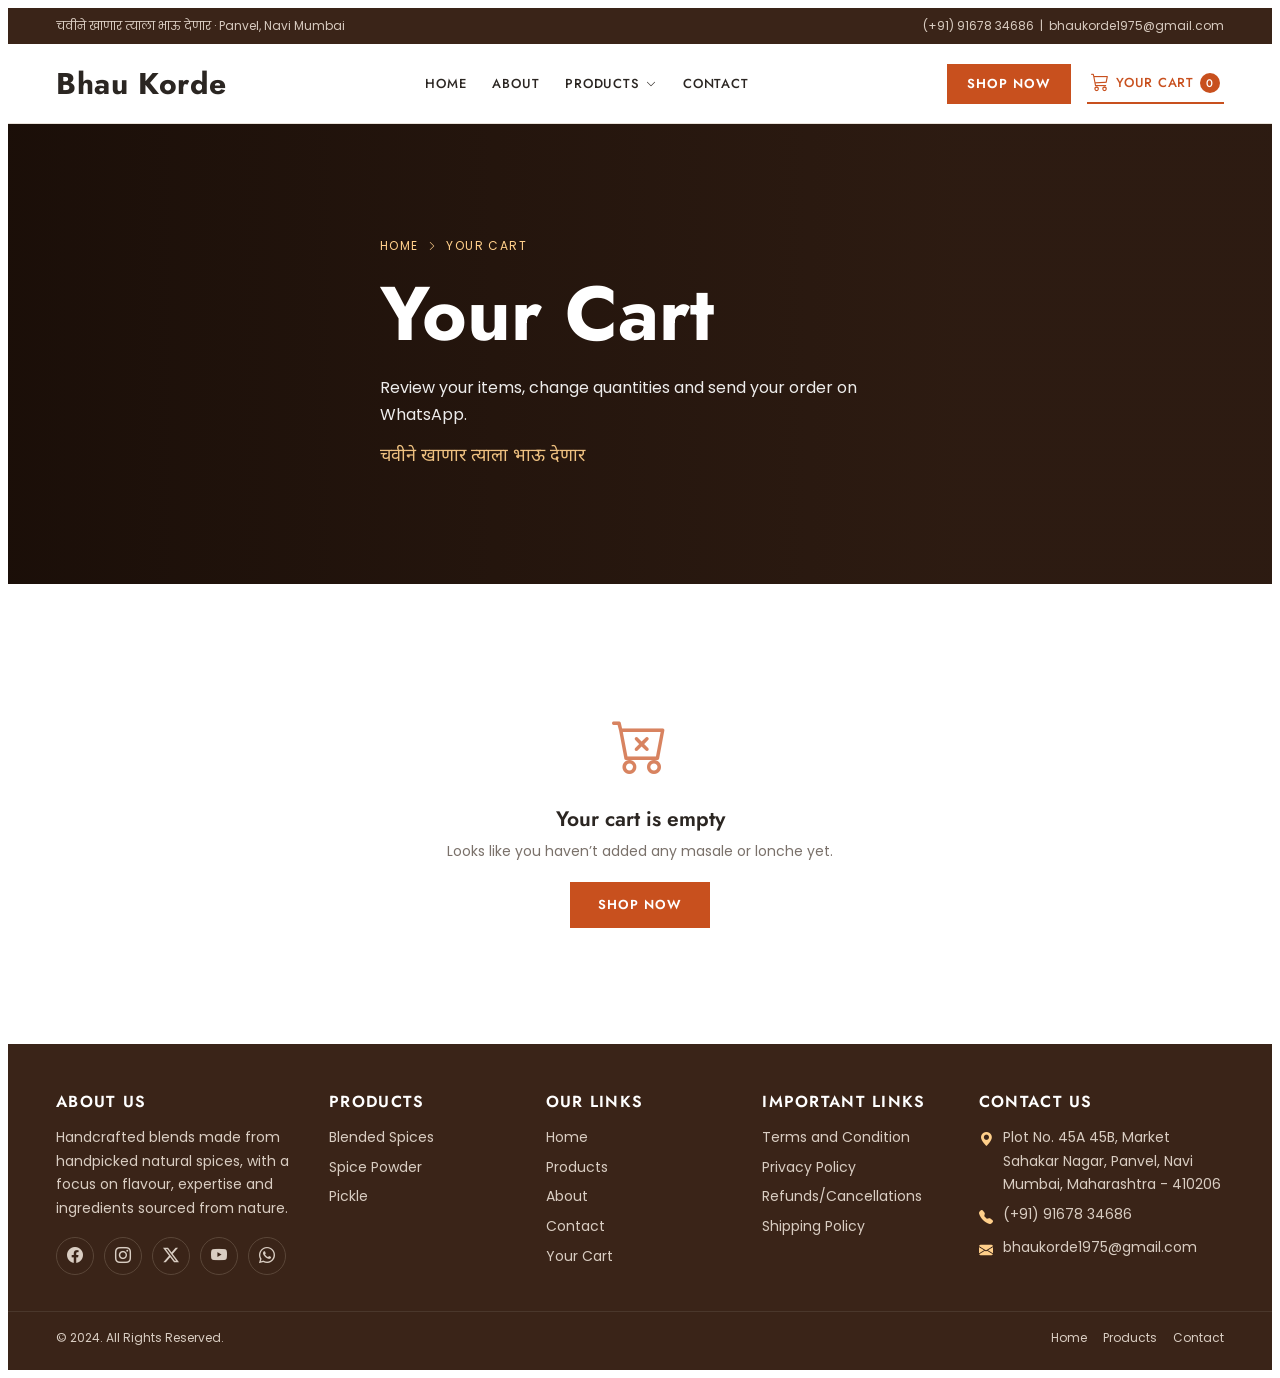
<file: cart.html>
<!DOCTYPE html>
<html lang="en">
<head>
<meta charset="utf-8">
<meta name="viewport" content="width=device-width, initial-scale=1, viewport-fit=cover">
<title>Your Cart – Bhau Korde Masale</title>
<meta name="description" content="Your shopping cart at Bhau Korde Masale — review items and order on WhatsApp.">
<link rel="stylesheet" href="https://fonts.googleapis.com/css2?family=Jost:wght@400;500;600;700&family=Poppins:wght@300;400;500;600&family=Noto+Sans+Devanagari:wght@400;600&display=swap">
<link rel="stylesheet" href="https://cdn.jsdelivr.net/npm/bootstrap-icons@1.11.3/font/bootstrap-icons.min.css">
<style>
/* Layout: classic storefront — top bar, mega header, rotating hero, tabbed product grid, banners, categories, team, blog, trust row, footer */
:root{
  --bg:#ffffff; --fg:#2b2622; --muted:#7a716a; --line:#e9e2da; --soft:#faf5ee;
  --accent:#c8501e; --accent-ink:#ffffff; --deep:#3a2418; --sale:#d93f2b; --star:#e0a526;
  --font-body:'Poppins',system-ui,-apple-system,'Segoe UI',sans-serif;
  --font-head:'Jost','Poppins',system-ui,sans-serif;
}
@media (prefers-color-scheme: dark){:root:not([data-theme="light"]){
  --bg:#17120f; --fg:#f1e9e1; --muted:#a79b91; --line:#3a2f28; --soft:#211a15;
  --accent:#e0703a; --accent-ink:#1a0f08; --deep:#0f0b09; --sale:#ef6a55; --star:#e8b84a; color-scheme:dark}}
:root[data-theme="dark"]{
  --bg:#17120f; --fg:#f1e9e1; --muted:#a79b91; --line:#3a2f28; --soft:#211a15;
  --accent:#e0703a; --accent-ink:#1a0f08; --deep:#0f0b09; --sale:#ef6a55; --star:#e8b84a; color-scheme:dark}
*{box-sizing:border-box}
body{background:var(--bg);color:var(--fg);font-family:var(--font-body);font-size:14px;line-height:1.7}
a{color:inherit;text-decoration:none}
a:hover{color:var(--accent)}
h1,h2,h3,h4,h5{font-family:var(--font-head);font-weight:600;margin:0;line-height:1.25;text-wrap:balance}
p{margin:0}
.wrap{max-width:1200px;margin-inline:auto;padding-inline:max(16px,env(safe-area-inset-left,0px)) max(16px,env(safe-area-inset-right,0px))}
.wrap{padding-left:max(16px,env(safe-area-inset-left,0px));padding-right:max(16px,env(safe-area-inset-right,0px))}
.btn{display:inline-block;background:var(--accent);color:var(--accent-ink);font-family:var(--font-head);font-weight:600;font-size:13px;letter-spacing:.08em;text-transform:uppercase;padding:12px 28px;border:0;cursor:pointer}
.btn:hover{background:var(--deep);color:#fff}
.btn.ghost{background:transparent;color:var(--fg);border:1px solid var(--fg)}
.btn.ghost:hover{background:var(--fg);color:var(--bg)}
:focus-visible{outline:2px solid var(--accent);outline-offset:2px}

/* top bar + header */
.topbar{background:var(--deep);color:#e9ddd2;font-size:12px}
.topbar .wrap{display:flex;justify-content:space-between;gap:12px;flex-wrap:wrap;padding-block:8px}
.topbar span{opacity:.9}
header.site{border-bottom:1px solid var(--line);background:var(--bg);position:sticky;top:env(safe-area-inset-top,0px);z-index:20}
.hrow{display:flex;align-items:center;justify-content:space-between;gap:16px;padding-block:14px}
.logo{font-family:var(--font-head);font-weight:700;font-size:30px;letter-spacing:.02em;display:flex;align-items:center;gap:8px}
.logo i{display:inline-block;width:26px;height:26px;border-radius:50% 50% 50% 0;background:var(--accent);transform:rotate(-45deg)}
nav.main{display:flex;gap:26px;align-items:center}
nav.main>div{position:relative}
nav.main a.top{font-family:var(--font-head);font-weight:500;text-transform:uppercase;letter-spacing:.06em;font-size:13px;padding:8px 0;display:block}
.drop{position:absolute;top:100%;left:0;background:var(--bg);border:1px solid var(--line);box-shadow:0 12px 30px rgb(0 0 0/.12);min-width:200px;padding:10px 0;display:none}
nav.main>div:hover .drop,nav.main>div:focus-within .drop{display:block}
.drop a{display:block;padding:6px 20px;font-size:13px}
.drop.mega{display:none;grid-template-columns:repeat(4,150px);gap:14px;padding:18px;min-width:0}
nav.main>div:hover .drop.mega,nav.main>div:focus-within .drop.mega{display:grid}
.mega .m{text-align:center}.mega .m .ph{height:100px;margin-bottom:6px}
.mega .m b{display:block;font-weight:500;font-size:12px;line-height:1.4}
.tools{display:flex;gap:16px;align-items:center;font-size:13px}
.tools button{background:none;border:0;color:inherit;cursor:pointer;font:inherit;padding:4px}
.cartbtn{display:flex;gap:6px;align-items:center}
.cartbtn em{font-style:normal;background:var(--accent);color:var(--accent-ink);border-radius:50%;width:20px;height:20px;display:grid;place-items:center;font-size:11px}
.burger{display:none}
@media(max-width:980px){
  nav.main{display:none;position:absolute;left:0;right:0;top:100%;background:var(--bg);flex-direction:column;align-items:flex-start;gap:0;padding:8px max(16px,env(safe-area-inset-left,0px));border-bottom:1px solid var(--line)}
  nav.main.open{display:flex}
  nav.main>div{width:100%}.drop{position:static;display:block;border:0;box-shadow:none;padding:0 0 6px 14px;min-width:0}
  .burger{display:block}
  .tools .hide-s{display:none}
}

/* image placeholders */
.ph{position:relative;background:linear-gradient(135deg,hsl(var(--h) 55% 62%),hsl(calc(var(--h) + 25) 60% 36%));display:grid;place-items:center;overflow:hidden;color:rgb(255 255 255/.92);font-family:var(--font-head);font-weight:600}
.ph::before{content:"";position:absolute;width:62%;aspect-ratio:1;border-radius:50%;background:radial-gradient(circle at 35% 30%,rgb(255 255 255/.45),rgb(255 255 255/0) 60%),hsl(calc(var(--h) - 8) 60% 30%);box-shadow:0 14px 30px rgb(0 0 0/.25)}
.ph span{position:relative;font-size:clamp(12px,2.4vw,15px);text-align:center;padding:0 8px;text-shadow:0 1px 4px rgb(0 0 0/.5)}
.ph.flat::before{display:none}

/* hero */
.hero{position:relative;height:clamp(340px,52vw,560px);overflow:hidden;background:var(--deep)}
.slide{position:absolute;inset:0;opacity:0;transition:opacity .8s;display:flex;align-items:center}
.slide.on{opacity:1;z-index:1}
.slide .bg{position:absolute;inset:0}
.slide .bg::after{content:"";position:absolute;inset:0;background:linear-gradient(90deg,rgb(20 10 5/.78),rgb(20 10 5/.1) 70%)}
.slide .txt{position:relative;color:#fff;max-width:520px}
.slide h2{font-size:clamp(34px,6vw,64px);font-weight:700}
.slide .off{font-size:clamp(16px,2.4vw,22px);margin:10px 0 4px}
.slide .cp{margin-bottom:22px;font-size:14px}
.slide .cp b{color:#ffcf8a;letter-spacing:.1em}
.dots{position:absolute;bottom:16px;left:0;right:0;display:flex;justify-content:center;gap:8px;z-index:3}
.dots button{width:10px;height:10px;border-radius:50%;border:1px solid #fff;background:transparent;padding:0;cursor:pointer}
.dots button.on{background:#fff}
.arrow{position:absolute;top:50%;z-index:3;transform:translateY(-50%);background:rgb(0 0 0/.35);color:#fff;border:0;width:40px;height:40px;cursor:pointer;font-size:18px}
.arrow.l{left:max(8px,env(safe-area-inset-left,0px))}.arrow.r{right:max(8px,env(safe-area-inset-right,0px))}

/* section heads */
section{padding-block:56px}
.shead{text-align:center;max-width:620px;margin:0 auto 30px}
.shead h2{font-size:clamp(26px,4vw,36px);text-transform:uppercase;letter-spacing:.04em}
.shead h2::after{content:"";display:block;width:56px;height:2px;background:var(--accent);margin:12px auto 12px}
.shead p{color:var(--muted)}

/* tabs + products */
.tabs{display:flex;justify-content:center;gap:28px;margin-bottom:28px;flex-wrap:wrap}
.tabs button{background:none;border:0;border-bottom:2px solid transparent;font-family:var(--font-head);font-weight:600;font-size:17px;text-transform:uppercase;letter-spacing:.05em;color:var(--muted);cursor:pointer;padding:4px 0}
.tabs button.on{color:var(--fg);border-color:var(--accent)}
.grid{display:grid;grid-template-columns:repeat(4,minmax(0,1fr));gap:24px}
@media(max-width:980px){.grid{grid-template-columns:repeat(3,minmax(0,1fr))}}
@media(max-width:700px){.grid{grid-template-columns:repeat(2,minmax(0,1fr));gap:14px}}
.card{position:relative;text-align:center}
.card .imgbox{position:relative;border:1px solid var(--line);overflow:hidden}
.card .ph{aspect-ratio:1}
.badge{position:absolute;top:10px;left:10px;background:var(--sale);color:#fff;font-size:11px;font-weight:600;padding:2px 10px;z-index:2;text-transform:uppercase}
.acts{position:absolute;left:0;right:0;bottom:-48px;display:flex;justify-content:center;gap:6px;transition:bottom .25s;z-index:2}
.card:hover .acts,.card:focus-within .acts{bottom:10px}
.acts button{width:36px;height:36px;border:0;background:var(--bg);color:var(--fg);cursor:pointer;font-size:15px;box-shadow:0 2px 8px rgb(0 0 0/.18)}
.acts button:hover{background:var(--accent);color:var(--accent-ink)}
@media(hover:none){.acts{bottom:8px}}
.card h5{font-size:16px;margin-top:12px;font-weight:500}
.stars{color:var(--star);font-size:12px;letter-spacing:2px}
.price{font-weight:600;color:var(--accent)}
.price s{color:var(--muted);font-weight:400;margin-left:6px}
.addcart{margin-top:8px;font-size:12px;padding:8px 18px}

/* promo banner */
.promo{background:var(--soft);padding-block:0}
.promo .wrap{display:grid;grid-template-columns:1fr 1fr;align-items:center;gap:32px}
.promo .ph{min-height:340px}
.promo .tx{padding-block:40px}
.promo small{color:var(--accent);font-weight:600;letter-spacing:.14em;text-transform:uppercase}
.promo h3{font-size:clamp(26px,4vw,40px);margin:8px 0 12px}
.promo p{color:var(--muted);margin-bottom:22px;max-width:46ch}
.promo .btns{display:flex;gap:12px;flex-wrap:wrap}
@media(max-width:760px){.promo .wrap{grid-template-columns:1fr}.promo .ph{min-height:240px}}

/* category mosaic */
.mosaic{display:grid;grid-template-columns:repeat(4,minmax(0,1fr));grid-auto-rows:210px;gap:16px}
.tile{position:relative;overflow:hidden}
.tile .ph{position:absolute;inset:0}
.tile .cap{position:absolute;left:0;right:0;bottom:0;padding:14px;background:linear-gradient(transparent,rgb(0 0 0/.65));color:#fff;z-index:2;display:flex;justify-content:space-between;align-items:end;gap:8px}
.tile h4{font-size:18px;font-weight:500}
.tile .cap a{font-size:11px;text-transform:uppercase;letter-spacing:.1em;border-bottom:1px solid #fff;color:#fff}
.tile.big{grid-column:span 2;grid-row:span 2}
.tile.wide{grid-column:span 2}
.tile.big .cap{padding:24px}.tile.big h4{font-size:30px}
.tile .offer{position:absolute;z-index:2;left:24px;top:24px;color:#fff;font-size:13px;letter-spacing:.08em}
.tile .offer b{display:block;font-family:var(--font-head);font-size:20px;letter-spacing:0}
@media(max-width:760px){.mosaic{grid-template-columns:repeat(2,minmax(0,1fr));grid-auto-rows:170px}.tile.big{grid-column:span 2;grid-row:span 1}}
.banner2{margin-top:24px;background:var(--deep);color:#fff;padding:36px 24px;text-align:center}
.banner2 h3{font-size:clamp(22px,3.4vw,34px);text-transform:uppercase;letter-spacing:.05em}
.banner2 h3 b{color:#ffcf8a}
.banner2 .btns{margin-top:18px;display:flex;gap:12px;justify-content:center;flex-wrap:wrap}
.banner2 .btn.ghost{color:#fff;border-color:#fff}.banner2 .btn.ghost:hover{background:#fff;color:var(--deep)}

/* team */
.team{display:grid;grid-template-columns:repeat(4,minmax(0,1fr));gap:24px}
@media(max-width:900px){.team{grid-template-columns:repeat(2,minmax(0,1fr))}}
.member{text-align:center}.member .ph{aspect-ratio:4/5}
.member h3{font-size:18px;margin-top:12px}.member p{color:var(--muted);font-size:13px}
.soc{display:flex;gap:8px;justify-content:center;margin-top:8px}
.soc a{width:28px;height:28px;border:1px solid var(--line);display:grid;place-items:center;font-size:11px;font-weight:600}
.soc a:hover{background:var(--accent);color:var(--accent-ink);border-color:var(--accent)}

/* collections */
.coll{display:grid;grid-template-columns:repeat(6,minmax(0,1fr));gap:16px}
@media(max-width:980px){.coll{grid-template-columns:repeat(3,minmax(0,1fr))}}
@media(max-width:560px){.coll{grid-template-columns:repeat(2,minmax(0,1fr))}}
.coll .it{text-align:center}.coll .ph{aspect-ratio:1;border-radius:50%}
.coll h4{font-size:16px;margin-top:10px;font-weight:500}.coll p{color:var(--muted);font-size:12px}
.coll a.v{font-size:11px;text-transform:uppercase;letter-spacing:.1em;color:var(--accent)}

/* blog */
.blog{display:grid;grid-template-columns:1fr 1fr;gap:28px}
@media(max-width:760px){.blog{grid-template-columns:1fr}}
.post .ph{aspect-ratio:16/9}
.post .meta{color:var(--muted);font-size:12px;margin:12px 0 4px}
.post h4{font-size:21px}
.post p{color:var(--muted);margin:8px 0 12px}
.post a.rm{color:var(--accent);font-weight:500;font-size:13px;text-transform:uppercase;letter-spacing:.08em}

/* premium */
.prem{display:grid;grid-template-columns:repeat(4,minmax(0,1fr));gap:24px}
@media(max-width:980px){.prem{grid-template-columns:repeat(2,minmax(0,1fr))}}
@media(max-width:520px){.prem{grid-template-columns:1fr}}
.prem .ph{aspect-ratio:4/3}
.prem h4{font-size:19px;margin:12px 0 4px}.prem p{color:var(--muted);font-size:13px}
.prem a{color:var(--accent);font-size:12px;text-transform:uppercase;letter-spacing:.08em;font-weight:500}
.trust{display:grid;grid-template-columns:repeat(3,minmax(0,1fr));gap:24px;margin-top:44px;padding:28px;background:var(--soft)}
@media(max-width:760px){.trust{grid-template-columns:1fr}}
.trust div{display:flex;gap:14px;align-items:flex-start}
.trust i{flex:none;width:46px;height:46px;border-radius:50%;background:var(--accent);color:var(--accent-ink);display:grid;place-items:center;font-style:normal;font-size:20px}
.trust h5{font-size:16px}.trust p{color:var(--muted);font-size:13px}

/* footer */
footer{background:var(--deep);color:#d9cdc2;padding-top:48px}
.fgrid{display:grid;grid-template-columns:1.3fr 1fr 1fr 1fr 1.3fr;gap:28px}
@media(max-width:980px){.fgrid{grid-template-columns:repeat(2,minmax(0,1fr))}}
@media(max-width:520px){.fgrid{grid-template-columns:1fr}}
footer h4{color:#fff;font-size:16px;text-transform:uppercase;letter-spacing:.08em;margin-bottom:14px}
footer ul{list-style:none;margin:0;padding:0}footer li{margin-bottom:6px}
footer a{color:#d9cdc2}footer a:hover{color:#ffcf8a}
.fsoc{display:flex;gap:8px;margin-top:12px}
.fsoc a{border:1px solid #5a4638;padding:2px 10px;font-size:12px}
.pay{display:flex;gap:6px;flex-wrap:wrap;margin-top:12px}
.pay span{border:1px solid #5a4638;padding:2px 8px;font-size:11px;border-radius:3px}
.fbot{border-top:1px solid #4a372b;margin-top:36px;padding-block:16px;font-size:12px}
.fbot .wrap{display:flex;justify-content:space-between;gap:12px;flex-wrap:wrap}
.fbot ul{display:flex;gap:16px}

/* newsletter modal + cookie bar */
.modal{position:fixed;inset:0;background:rgb(0 0 0/.55);display:none;place-items:center;z-index:60;padding:16px}
.modal.on{display:grid}
.mbox{background:var(--bg);max-width:760px;width:100%;display:grid;grid-template-columns:1fr 1fr;position:relative}
.mbox .ph{min-height:280px}
.mbox .tx{padding:32px 28px;display:flex;flex-direction:column;gap:10px;justify-content:center}
.mbox h3{font-size:24px}.mbox p{color:var(--muted);font-size:13px}
.mbox input{border:1px solid var(--line);background:var(--bg);color:var(--fg);padding:11px 12px;font:inherit}
.mbox .x{position:absolute;right:8px;top:8px;background:none;border:0;font-size:22px;cursor:pointer;color:var(--fg);z-index:2}
@media(max-width:620px){.mbox{grid-template-columns:1fr}.mbox .ph{min-height:140px}}
.cookie{position:fixed;left:0;right:0;bottom:0;background:var(--deep);color:#e9ddd2;z-index:55;padding:12px max(16px,env(safe-area-inset-right,0px)) calc(12px + env(safe-area-inset-bottom,0px)) max(16px,env(safe-area-inset-left,0px));display:flex;gap:16px;justify-content:center;align-items:center;flex-wrap:wrap;font-size:12px}
.cookie button{border:1px solid #fff;background:transparent;color:#fff;padding:4px 16px;cursor:pointer;font:inherit}
.cookie button.a{background:var(--accent);border-color:var(--accent);color:var(--accent-ink)}
.cookie[hidden]{display:none}
.toast{position:fixed;left:50%;bottom:70px;transform:translateX(-50%);background:var(--fg);color:var(--bg);padding:10px 18px;z-index:70;font-size:13px;opacity:0;pointer-events:none;transition:opacity .2s}
.toast.on{opacity:1}
@media(prefers-reduced-motion:reduce){.slide,.acts{transition:none}}
/* image holders for real photos (layout classes above are unchanged) */
.pimg{position:relative;background:var(--soft);display:grid;place-items:center;overflow:hidden;padding:10px;color:var(--muted);font-size:12px;text-align:center}
.pimg img{display:block;max-width:100%;max-height:100%;width:auto;height:auto;object-fit:contain}
.card .pimg{aspect-ratio:1}
.card .pimg img{width:100%;height:100%}
.lg{display:block;height:44px;width:auto;max-width:190px;object-fit:contain;background:#fff;border-radius:8px;padding:3px 8px}
.mega .m .pimg{height:100px;margin-bottom:6px}
.mega .m .pimg img{height:100%}
.promo .pimg{min-height:340px;padding:24px}.promo .pimg img{max-height:320px}
.tile .pimg{position:absolute;inset:0;padding:12px 12px 62px}
.tile .pimg img{height:100%;width:100%}
.tile.cover .pimg{padding:0}.tile.cover .pimg img{object-fit:cover}
.member .pimg{aspect-ratio:4/5;background:var(--soft)}
.member .pimg img{width:84px;height:84px}
.coll .pimg{aspect-ratio:1;border-radius:50%;padding:14px}
.coll .pimg img{width:100%;height:100%}
.post .pimg{aspect-ratio:16/9;padding:0}.post .pimg img{width:100%;height:100%;object-fit:cover}
.prem .pimg{aspect-ratio:4/3}.prem .pimg img{width:100%;height:100%}
.prem .pimg.icon img{width:84px;height:84px}
.mbox .pimg{min-height:280px}.mbox .pimg img{max-height:240px}
.trust i{background:#fff8e2}.trust i img{width:28px;height:28px;object-fit:contain}
.drop.mega .m{display:block}
.tabs button{white-space:nowrap}
.slide .bg.imgbg::after{background:linear-gradient(90deg,rgb(20 10 5/.78),rgb(20 10 5/.1) 70%)}

/* ---- updates ---- */
html{scroll-behavior:smooth}
section[id],#top{scroll-margin-top:70px}
.cartbtn i{font-size:18px}
.burger i{line-height:1}
nav.main a.top i{font-size:10px;margin-left:2px}
.drop a:hover{background:var(--soft)}
/* hero photo backgrounds */
.slide .bg.imgbg{background-size:cover;background-position:center;background-color:var(--deep)}
/* products centered */
.grid{display:flex;flex-wrap:wrap;justify-content:center;gap:24px}
.grid .card{width:calc(25% - 18px)}
@media(max-width:980px){.grid .card{width:calc(33.333% - 16px)}}
@media(max-width:700px){.grid{gap:14px}.grid .card{width:calc(50% - 7px)}}
@media(max-width:420px){.grid .card{width:100%;max-width:300px}}
.acts button i{line-height:1}
/* who we are */
.team{gap:24px}
.member{background:var(--bg);border:1px solid var(--line);border-top:3px solid var(--accent);padding:34px 20px 30px;transition:transform .25s,box-shadow .25s}
.member:hover{transform:translateY(-6px);box-shadow:0 16px 34px rgb(0 0 0/.1)}
.member .ico{display:grid;place-items:center;width:76px;height:76px;margin:0 auto 16px;border-radius:50%;background:var(--soft);color:var(--accent);font-size:32px;border:1px dashed var(--accent)}
.member h3{margin-top:0;font-size:19px}
.member p{margin-top:6px}
/* premium quality */
.prem{display:flex;flex-wrap:wrap;justify-content:center;gap:24px}
.prem>div{width:calc(33.333% - 16px);border:1px solid var(--line);text-align:center;padding-bottom:20px;background:var(--bg);transition:box-shadow .25s}
.prem>div:hover{box-shadow:0 14px 30px rgb(0 0 0/.1)}
.prem .pimg{aspect-ratio:4/3;margin-bottom:0}
.prem h4{margin:16px 0 6px}
.prem p{padding:0 18px;margin-bottom:10px}
.prem a i{font-size:11px;margin-left:2px}
@media(max-width:980px){.prem>div{width:calc(50% - 12px)}}
@media(max-width:560px){.prem>div{width:100%}}
.trust{align-items:center}
.trust div{align-items:center}
.trust i{background:var(--accent);color:var(--accent-ink);font-size:22px;width:52px;height:52px}
/* footer */
.fsoc{gap:10px;margin-top:16px}
.fsoc a{width:38px;height:38px;padding:0;border-radius:50%;display:grid;place-items:center;font-size:16px;border:1px solid #5a4638;transition:background .2s,transform .2s}
.fsoc a:hover{background:var(--accent);border-color:var(--accent);color:#fff;transform:translateY(-3px)}
.fcon li{display:flex;gap:10px;align-items:flex-start}
.fcon i{color:#ffcf8a;margin-top:3px;flex:none}

/* google reviews */
.rv{display:grid;grid-template-columns:1fr 1.2fr 1.2fr;gap:24px;align-items:stretch}
@media(max-width:980px){.rv{grid-template-columns:1fr 1fr}.rv-sum{grid-column:1/-1}}
@media(max-width:620px){.rv{grid-template-columns:1fr}}
.rv-sum{background:var(--deep);color:#fff;text-align:center;padding:34px 24px;display:flex;flex-direction:column;align-items:center;justify-content:center;gap:6px}
.rv-g{display:flex;gap:8px;align-items:center;font-family:var(--font-head);letter-spacing:.08em;text-transform:uppercase;font-size:13px;color:#e9ddd2}
.rv-g i{font-size:20px;color:#fff}
.rv-score{font-family:var(--font-head);font-size:72px;font-weight:700;line-height:1;color:#ffcf8a}
.rv-sum p{opacity:.85;margin-bottom:12px}
.rv-stars{color:var(--star);display:flex;gap:4px;font-size:15px}
.rv-sum .rv-stars{justify-content:center;font-size:18px}
.rv-card{position:relative;background:var(--bg);border:1px solid var(--line);border-top:3px solid var(--accent);padding:30px 26px 24px;display:flex;flex-direction:column;gap:10px;transition:transform .25s,box-shadow .25s}
.rv-card:hover{transform:translateY(-6px);box-shadow:0 16px 34px rgb(0 0 0/.1)}
.rv-q{position:absolute;right:18px;top:10px;font-size:52px;line-height:1;color:var(--accent);opacity:.18}
.rv-card h4{font-size:20px}
.rv-card p{color:var(--muted);flex:1}
.rv-by{display:flex;gap:12px;align-items:center;border-top:1px solid var(--line);padding-top:16px;margin-top:6px}
.rv-by .av{width:42px;height:42px;border-radius:50%;background:var(--soft);color:var(--accent);display:grid;place-items:center;font-size:20px;flex:none}
.rv-by b{display:block;font-family:var(--font-head);font-weight:600;line-height:1.3}
.rv-by small{color:var(--muted);font-size:12px;display:flex;gap:5px;align-items:center}

/* google reviews slider */
.rsum{display:flex;justify-content:center;align-items:center;gap:10px;flex-wrap:wrap;margin:-6px 0 28px}
.rsum .bi-google{font-size:22px;color:var(--accent)}
.rsum b{font-family:var(--font-head);font-size:26px}
.rsum .stars{font-size:14px;letter-spacing:2px}
.rsum>span:last-child{color:var(--muted)}
.rwrap{position:relative}
.rtrack{display:flex;gap:20px;overflow-x:auto;scroll-snap-type:x mandatory;scroll-behavior:smooth;scrollbar-width:none;padding:6px 2px 18px}
.rtrack::-webkit-scrollbar{display:none}
.rcard{flex:0 0 calc(33.333% - 14px);scroll-snap-align:start;background:var(--bg);border:1px solid var(--line);border-top:3px solid var(--accent);padding:26px 24px 22px;display:flex;flex-direction:column;gap:12px;position:relative;transition:box-shadow .25s,transform .25s}
.rcard:hover{box-shadow:0 14px 30px rgb(0 0 0/.1);transform:translateY(-4px)}
.rcard .q{position:absolute;right:18px;top:10px;font-size:46px;line-height:1;color:var(--accent);opacity:.18}
.rcard .stars{font-size:13px}
.rcard h4{font-size:18px}
.rcard p{color:var(--muted);flex:1}
.rauth{display:flex;align-items:center;gap:12px;padding-top:14px;border-top:1px solid var(--line)}
.rav{flex:none;width:42px;height:42px;border-radius:50%;background:var(--accent);color:var(--accent-ink);display:grid;place-items:center;font-family:var(--font-head);font-weight:600;font-size:17px}
.rauth b{display:block;font-weight:600;line-height:1.3}
.rauth small{color:var(--muted);display:flex;align-items:center;gap:5px}
.rauth small i{color:var(--accent)}
.rarrow{position:absolute;top:50%;transform:translateY(-60%);z-index:3;width:42px;height:42px;border-radius:50%;border:1px solid var(--line);background:var(--bg);color:var(--fg);cursor:pointer;display:grid;place-items:center;box-shadow:0 4px 14px rgb(0 0 0/.15)}
.rarrow:hover{background:var(--accent);color:var(--accent-ink);border-color:var(--accent)}
.rarrow.l{left:-18px}.rarrow.r{right:-18px}
.rdots{display:flex;justify-content:center;gap:8px;margin-top:6px}
.rdots button{width:10px;height:10px;border-radius:50%;border:1px solid var(--accent);background:transparent;padding:0;cursor:pointer}
.rdots button.on{background:var(--accent)}
@media(max-width:980px){.rcard{flex-basis:calc(50% - 10px)}}
@media(max-width:640px){.rcard{flex-basis:88%}.rarrow{display:none}}
@media(prefers-reduced-motion:reduce){.rtrack{scroll-behavior:auto}}

/* ===== About page ===== */
.ahero{position:relative;min-height:clamp(320px,42vw,460px);display:flex;align-items:center;color:#fff;overflow:hidden;background-color:var(--deep);background-size:cover;background-position:center;background-repeat:no-repeat}
.ahero::before{content:"";position:absolute;inset:0;background:linear-gradient(90deg,rgb(20 10 5/.82),rgb(20 10 5/.35) 75%)}
.ahero .wrap{position:relative;z-index:1;padding-block:56px}
.crumb{display:flex;gap:8px;align-items:center;font-size:12px;letter-spacing:.12em;text-transform:uppercase;color:#ffcf8a}
.crumb a{color:#ffcf8a}.crumb a:hover{color:#fff}
.ahero h1{font-size:clamp(40px,7vw,76px);font-weight:700;margin:10px 0 12px}
.ahero p{max-width:520px;font-size:16px;opacity:.92}
.ahero .mr{font-family:'Noto Sans Devanagari',var(--font-body);margin-top:14px;color:#ffcf8a;font-size:18px}

.story{display:grid;grid-template-columns:1.05fr 1fr;gap:56px;align-items:center}
.story small,.kick{color:var(--accent);font-weight:600;letter-spacing:.14em;text-transform:uppercase;font-size:12px}
.story h2{font-size:clamp(28px,4vw,44px);margin:8px 0 18px;text-transform:uppercase;letter-spacing:.03em}
.story p{color:var(--muted);margin-bottom:14px;font-size:15px}
.story p b{color:var(--fg);font-weight:600}
.sphoto{position:relative}
.sphoto img{display:block;width:100%;aspect-ratio:5/4.4;object-fit:cover;background:var(--soft)}
.sphoto::before{content:"";position:absolute;inset:18px -18px -18px 18px;border:2px solid var(--accent);z-index:-1}
.sphoto .est{position:absolute;left:-18px;bottom:28px;background:var(--accent);color:var(--accent-ink);padding:16px 22px;font-family:var(--font-head);text-align:center;box-shadow:0 12px 26px rgb(0 0 0/.25)}
.est b{display:block;font-size:42px;line-height:1;font-weight:700}
.est span{font-size:11px;letter-spacing:.14em;text-transform:uppercase}
@media(max-width:860px){.story{grid-template-columns:1fr;gap:44px}.sphoto::before{inset:14px -8px -14px 8px}.sphoto .est{left:12px}}

.vals{display:grid;grid-template-columns:repeat(4,minmax(0,1fr));gap:22px}
@media(max-width:900px){.vals{grid-template-columns:repeat(2,minmax(0,1fr))}}
.val{background:var(--bg);border:1px solid var(--line);border-top:3px solid var(--accent);padding:30px 18px;text-align:center;transition:transform .25s,box-shadow .25s}
.val:hover{transform:translateY(-6px);box-shadow:0 16px 34px rgb(0 0 0/.1)}
.val .ic{display:grid;place-items:center;width:78px;height:78px;margin:0 auto 14px;border-radius:50%;background:var(--soft);border:1px dashed var(--accent);color:var(--accent);font-size:30px}
.val .ic img{width:42px;height:42px;object-fit:contain}
.val h3{font-size:18px}

.mrsec .box{max-width:900px;margin:0 auto;text-align:center}
.mrsec h2{font-family:'Noto Sans Devanagari',var(--font-head);font-size:clamp(26px,4vw,38px);margin-bottom:18px}
.mrsec h2::after{content:"";display:block;width:56px;height:2px;background:var(--accent);margin:14px auto 0}
.mrsec p{font-family:'Noto Sans Devanagari',var(--font-body);font-size:16px;line-height:2;color:var(--muted)}

.trio{display:grid;grid-template-columns:repeat(3,minmax(0,1fr));gap:24px}
@media(max-width:860px){.trio{grid-template-columns:1fr}}
.tcard{background:var(--soft);padding:34px 28px;border-left:3px solid var(--accent)}
.tcard>i{font-size:30px;color:var(--accent)}
.tcard h4{font-size:21px;margin:10px 0 10px}
.tcard p,.tcard li{color:var(--muted)}
.tcard ul{margin:0;padding:0;list-style:none}
.tcard li{display:flex;gap:10px;margin-bottom:8px}
.tcard li i{color:var(--accent);margin-top:4px;font-size:13px}

.stats{background:var(--deep);color:#fff;padding-block:44px}
.stats .wrap{display:grid;grid-template-columns:repeat(4,minmax(0,1fr));gap:24px;text-align:center}
@media(max-width:760px){.stats .wrap{grid-template-columns:repeat(2,minmax(0,1fr))}}
.stats b{display:block;font-family:var(--font-head);font-size:clamp(34px,5vw,52px);color:#ffcf8a;line-height:1.1}
.stats span{font-size:12px;letter-spacing:.14em;text-transform:uppercase;opacity:.85}

.rgrid{display:grid;grid-template-columns:repeat(3,minmax(0,1fr));gap:20px}
@media(max-width:900px){.rgrid{grid-template-columns:1fr}}

.reveal{opacity:0;transform:translateY(26px);transition:opacity .7s ease,transform .7s ease}
.reveal.show{opacity:1;transform:none}
@media(prefers-reduced-motion:reduce){.reveal{opacity:1;transform:none;transition:none}}

/* Handmade Spices: full-size product images */
.prem .pimg{aspect-ratio:auto;padding:0;background:var(--bg);display:block}
.prem .pimg img{display:block;width:100%;height:auto;max-width:100%;max-height:none;object-fit:contain}
.prem>div{padding-bottom:22px;overflow:hidden}
.prem h4{font-size:20px}

/* ===== Contact page ===== */
.ccards{display:flex;flex-wrap:wrap;justify-content:center;gap:24px}
.ccard{width:calc(33.333% - 16px);background:var(--bg);border:1px solid var(--line);border-top:3px solid var(--accent);padding:30px 24px;text-align:center;transition:transform .25s,box-shadow .25s}
.ccard:hover{transform:translateY(-6px);box-shadow:0 16px 34px rgb(0 0 0/.1)}
@media(max-width:900px){.ccard{width:calc(50% - 12px)}}
@media(max-width:600px){.ccard{width:100%}}
.cic{display:grid;place-items:center;width:64px;height:64px;margin:0 auto 14px;border-radius:50%;background:var(--accent);color:var(--accent-ink);font-size:26px}
.ccard h4{font-size:19px;margin-bottom:6px}
.ccard p{color:var(--muted);overflow-wrap:anywhere}
.ccard p a:hover{color:var(--accent)}
.ccard .dir{display:inline-block;margin-top:12px;color:var(--accent);font-size:12px;font-weight:500;text-transform:uppercase;letter-spacing:.08em}
.ccard .dir i{font-size:11px}
.cgrid{display:grid;grid-template-columns:1.1fr 1fr;gap:36px;align-items:stretch}
@media(max-width:900px){.cgrid{grid-template-columns:1fr}}
.cmap{min-height:440px;border:1px solid var(--line);background:var(--bg);overflow:hidden}
.cmap iframe{display:block;width:100%;height:100%;min-height:440px;border:0}
.cform{background:var(--bg);border:1px solid var(--line);border-top:3px solid var(--accent);padding:34px 30px;display:flex;flex-direction:column;gap:16px}
.cform h2{font-size:clamp(26px,3.6vw,36px);text-transform:uppercase;letter-spacing:.03em}
.cform h2::after{content:"";display:block;width:56px;height:2px;background:var(--accent);margin-top:12px}
.frow{display:grid;grid-template-columns:1fr 1fr;gap:16px}
@media(max-width:560px){.frow{grid-template-columns:1fr}}
.cform label{display:flex;flex-direction:column;gap:6px;font-weight:500;font-size:13px}
.cform input,.cform textarea{border:1px solid var(--line);background:var(--bg);color:var(--fg);padding:11px 12px;font:inherit;font-weight:400;width:100%}
.cform textarea{resize:vertical;min-height:120px}
.cform input.bad,.cform textarea.bad{border-color:var(--sale)}
.ferr{color:var(--sale);font-size:13px}
.fbtns{display:flex;gap:12px;flex-wrap:wrap}
.fbtns .btn i{margin-right:4px}
.fnote{color:var(--muted);font-size:12px}
nav.main a.top.cur{color:var(--accent);border-bottom:2px solid var(--accent)}
</style>
<link rel="stylesheet" href="assets/cart.css">
</head>
<body>
<noscript><style>.reveal{opacity:1;transform:none}</style></noscript>

<div class="topbar"><div class="wrap"><span>चवीने खाणार त्याला भाऊ देणार &middot; Panvel, Navi Mumbai</span><span>(+91) 91678 34686 &nbsp;|&nbsp; bhaukorde1975@gmail.com</span></div></div>

<header class="site">
  <div class="wrap hrow">
    <button class="burger" id="burger" aria-label="Menu" style="background:none;border:0;color:inherit;font-size:22px;cursor:pointer"><i class="bi bi-list"></i></button>
    <a class="logo" href="index.html" aria-label="Bhau Korde home"><img class="lg" src="https://bhaukorde.in/wp-content/uploads/2024/03/LOGO-English.png" alt="Bhau Korde" onerror="this.replaceWith(document.createTextNode('Bhau Korde'))"></a>
    <nav class="main" id="nav">
      <div><a class="top" href="index.html">Home</a></div>
      <div><a class="top" href="about.html">About</a></div>
      <div><a class="top" href="blended-spices.html">Products <i class="bi bi-chevron-down"></i></a>
        <div class="drop"><a href="blended-spices.html">Blended Spices</a><a href="spice-powder.html">Spice Powder</a><a href="pickle.html">Pickle</a></div></div>
      <div><a class="top" href="contact.html">Contact</a></div>
    </nav>
    <div class="tools"><a class="btn shopbtn hide-s" href="blended-spices.html">Shop Now</a><a class="cartbtn cur" href="cart.html" aria-label="Your cart" aria-current="page"><i class="bi bi-cart3"></i> <span class="ctxt">Your Cart</span> <em class="cartN">0</em></a></div>
  </div>
</header>

<main id="top">
<div class="ahero" style="background-image:url(https://images.unsplash.com/photo-1596040033229-a9821ebd058d?auto=format&fit=crop&w=1920&q=75),url(https://bhaukorde.in/wp-content/uploads/2024/03/diveristy-condiments-frame-with-copy-space_23-2148601172.jpg)" role="img" aria-label="Indian spices">
  <div class="wrap">
    <div class="crumb"><a href="index.html">Home</a><i class="bi bi-chevron-right" style="font-size:10px"></i><span>Your Cart</span></div>
    <h1>Your Cart</h1>
    <p>Review your items, change quantities and send your order on WhatsApp.</p>
    <p class="mr">चवीने खाणार त्याला भाऊ देणार</p>
  </div>
</div>
<section><div class="wrap"><div id="cartRoot"><noscript>Please enable JavaScript to view your cart.</noscript></div></div></section>
</main>


<footer id="footer">
  <div class="wrap fgrid">
    <div><h4>About us</h4><p>Handcrafted blends made from handpicked natural spices, with a focus on flavour, expertise and ingredients sourced from nature.</p><div class="fsoc"><a href="#" aria-label="Facebook"><i class="bi bi-facebook"></i></a><a href="#" aria-label="Instagram"><i class="bi bi-instagram"></i></a><a href="#" aria-label="X (Twitter)"><i class="bi bi-twitter-x"></i></a><a href="#" aria-label="YouTube"><i class="bi bi-youtube"></i></a><a href="https://wa.me/919167834686" aria-label="WhatsApp"><i class="bi bi-whatsapp"></i></a></div></div>
    <div><h4>Products</h4><ul><li><a href="blended-spices.html">Blended Spices</a></li><li><a href="spice-powder.html">Spice Powder</a></li><li><a href="pickle.html">Pickle</a></li></ul></div>
    <div><h4>Our Links</h4><ul><li><a href="index.html">Home</a></li><li><a href="blended-spices.html">Products</a></li><li><a href="about.html">About</a></li><li><a href="contact.html">Contact</a></li><li><a href="cart.html">Your Cart</a></li></ul></div>
    <div><h4>Important Links</h4><ul><li><a href="#footer">Terms and Condition</a></li><li><a href="#footer">Privacy Policy</a></li><li><a href="#footer">Refunds/Cancellations</a></li><li><a href="#footer">Shipping Policy</a></li></ul></div>
    <div><h4>Contact us</h4><ul class="fcon"><li><i class="bi bi-geo-alt-fill"></i><span>Plot No. 45A 45B, Market Sahakar Nagar, Panvel, Navi Mumbai, Maharashtra - 410206</span></li><li><i class="bi bi-telephone-fill"></i><a href="tel:+919167834686">(+91) 91678 34686</a></li><li><i class="bi bi-envelope-fill"></i><a href="mailto:bhaukorde1975@gmail.com">bhaukorde1975@gmail.com</a></li></ul></div>
  </div>
  <div class="fbot"><div class="wrap"><span>&copy; 2024. All Rights Reserved.</span><ul><li><a href="index.html">Home</a></li><li><a href="blended-spices.html">Products</a></li><li><a href="contact.html">Contact</a></li></ul></div></div>
</footer>

<script>
function $(s){return document.querySelector(s)}
$("#burger").onclick=function(){$("#nav").classList.toggle("open")};
document.querySelectorAll("#nav a").forEach(function(a){a.addEventListener("click",function(){$("#nav").classList.remove("open")})});
</script>

<script src="assets/cart.js"></script>
</body>
</html>
</file>
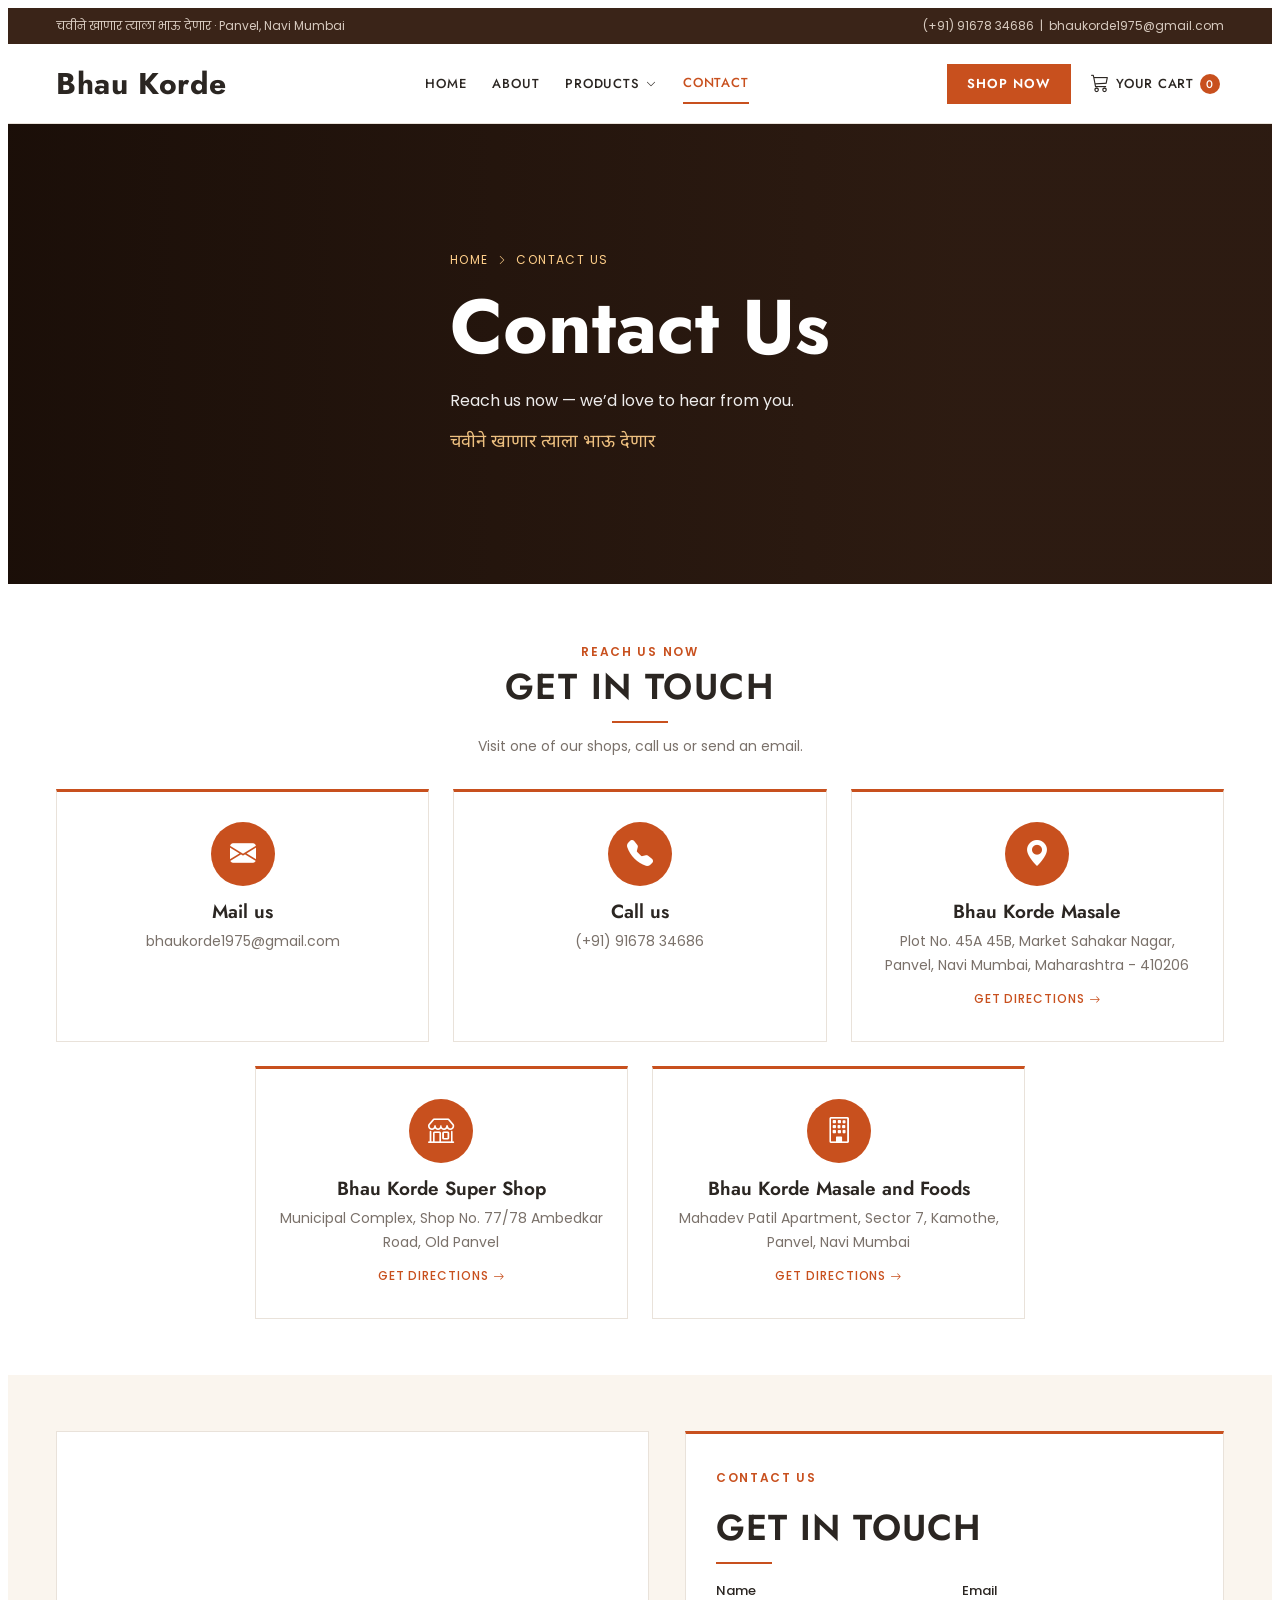
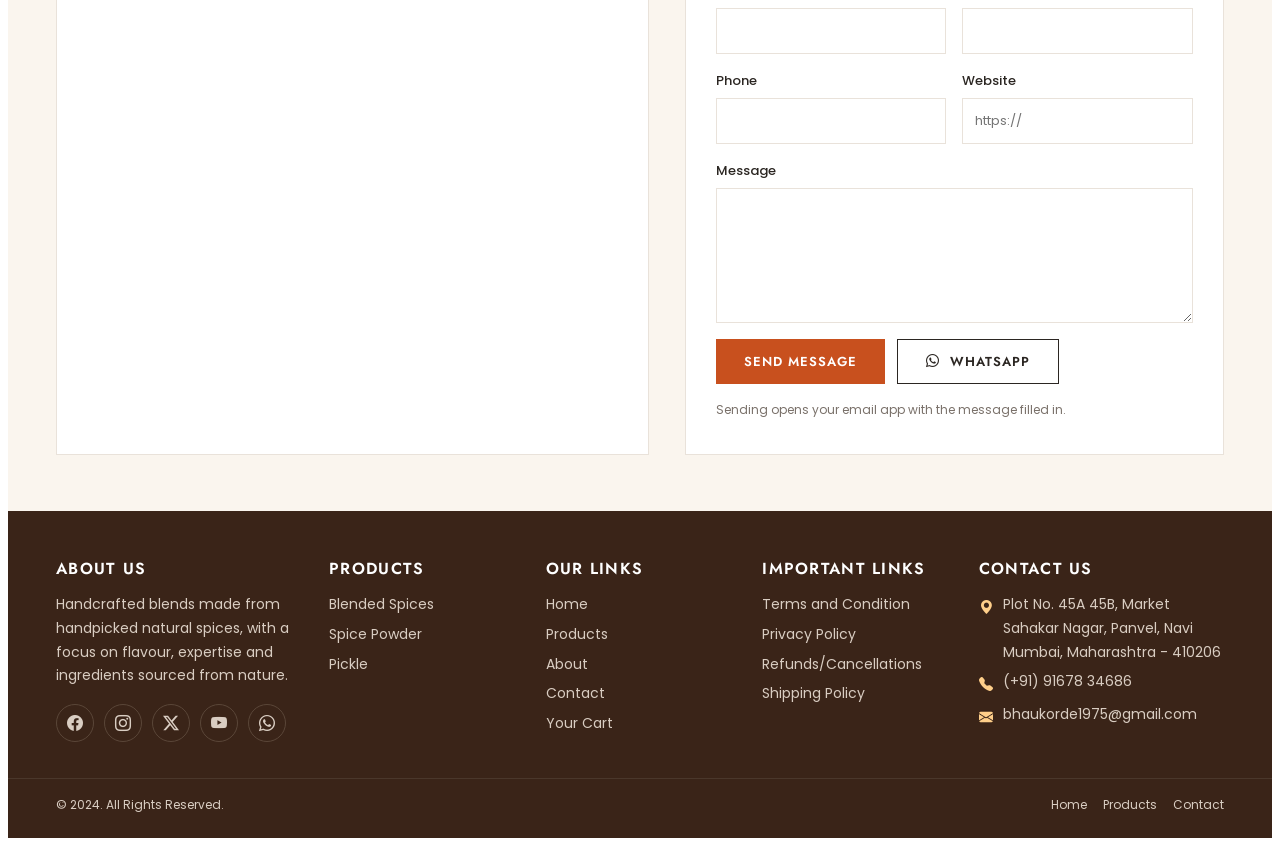
<file: contact.html>
<!DOCTYPE html>
<html lang="en">
<head>
<meta charset="utf-8">
<meta name="viewport" content="width=device-width, initial-scale=1, viewport-fit=cover">
<title>Contact Us – Bhau Korde Masale</title>
<meta name="description" content="Contact Bhau Korde Masale, Panvel, Navi Mumbai — call (+91) 91678 34686 or email bhaukorde1975@gmail.com. Visit our shops or send us a message.">
<link rel="stylesheet" href="https://fonts.googleapis.com/css2?family=Jost:wght@400;500;600;700&family=Poppins:wght@300;400;500;600&family=Noto+Sans+Devanagari:wght@400;600&display=swap">
<link rel="stylesheet" href="https://cdn.jsdelivr.net/npm/bootstrap-icons@1.11.3/font/bootstrap-icons.min.css">
<style>
/* Layout: classic storefront — top bar, mega header, rotating hero, tabbed product grid, banners, categories, team, blog, trust row, footer */
:root{
  --bg:#ffffff; --fg:#2b2622; --muted:#7a716a; --line:#e9e2da; --soft:#faf5ee;
  --accent:#c8501e; --accent-ink:#ffffff; --deep:#3a2418; --sale:#d93f2b; --star:#e0a526;
  --font-body:'Poppins',system-ui,-apple-system,'Segoe UI',sans-serif;
  --font-head:'Jost','Poppins',system-ui,sans-serif;
}
@media (prefers-color-scheme: dark){:root:not([data-theme="light"]){
  --bg:#17120f; --fg:#f1e9e1; --muted:#a79b91; --line:#3a2f28; --soft:#211a15;
  --accent:#e0703a; --accent-ink:#1a0f08; --deep:#0f0b09; --sale:#ef6a55; --star:#e8b84a; color-scheme:dark}}
:root[data-theme="dark"]{
  --bg:#17120f; --fg:#f1e9e1; --muted:#a79b91; --line:#3a2f28; --soft:#211a15;
  --accent:#e0703a; --accent-ink:#1a0f08; --deep:#0f0b09; --sale:#ef6a55; --star:#e8b84a; color-scheme:dark}
*{box-sizing:border-box}
body{background:var(--bg);color:var(--fg);font-family:var(--font-body);font-size:14px;line-height:1.7}
a{color:inherit;text-decoration:none}
a:hover{color:var(--accent)}
h1,h2,h3,h4,h5{font-family:var(--font-head);font-weight:600;margin:0;line-height:1.25;text-wrap:balance}
p{margin:0}
.wrap{max-width:1200px;margin-inline:auto;padding-inline:max(16px,env(safe-area-inset-left,0px)) max(16px,env(safe-area-inset-right,0px))}
.wrap{padding-left:max(16px,env(safe-area-inset-left,0px));padding-right:max(16px,env(safe-area-inset-right,0px))}
.btn{display:inline-block;background:var(--accent);color:var(--accent-ink);font-family:var(--font-head);font-weight:600;font-size:13px;letter-spacing:.08em;text-transform:uppercase;padding:12px 28px;border:0;cursor:pointer}
.btn:hover{background:var(--deep);color:#fff}
.btn.ghost{background:transparent;color:var(--fg);border:1px solid var(--fg)}
.btn.ghost:hover{background:var(--fg);color:var(--bg)}
:focus-visible{outline:2px solid var(--accent);outline-offset:2px}

/* top bar + header */
.topbar{background:var(--deep);color:#e9ddd2;font-size:12px}
.topbar .wrap{display:flex;justify-content:space-between;gap:12px;flex-wrap:wrap;padding-block:8px}
.topbar span{opacity:.9}
header.site{border-bottom:1px solid var(--line);background:var(--bg);position:sticky;top:env(safe-area-inset-top,0px);z-index:20}
.hrow{display:flex;align-items:center;justify-content:space-between;gap:16px;padding-block:14px}
.logo{font-family:var(--font-head);font-weight:700;font-size:30px;letter-spacing:.02em;display:flex;align-items:center;gap:8px}
.logo i{display:inline-block;width:26px;height:26px;border-radius:50% 50% 50% 0;background:var(--accent);transform:rotate(-45deg)}
nav.main{display:flex;gap:26px;align-items:center}
nav.main>div{position:relative}
nav.main a.top{font-family:var(--font-head);font-weight:500;text-transform:uppercase;letter-spacing:.06em;font-size:13px;padding:8px 0;display:block}
.drop{position:absolute;top:100%;left:0;background:var(--bg);border:1px solid var(--line);box-shadow:0 12px 30px rgb(0 0 0/.12);min-width:200px;padding:10px 0;display:none}
nav.main>div:hover .drop,nav.main>div:focus-within .drop{display:block}
.drop a{display:block;padding:6px 20px;font-size:13px}
.drop.mega{display:none;grid-template-columns:repeat(4,150px);gap:14px;padding:18px;min-width:0}
nav.main>div:hover .drop.mega,nav.main>div:focus-within .drop.mega{display:grid}
.mega .m{text-align:center}.mega .m .ph{height:100px;margin-bottom:6px}
.mega .m b{display:block;font-weight:500;font-size:12px;line-height:1.4}
.tools{display:flex;gap:16px;align-items:center;font-size:13px}
.tools button{background:none;border:0;color:inherit;cursor:pointer;font:inherit;padding:4px}
.cartbtn{display:flex;gap:6px;align-items:center}
.cartbtn em{font-style:normal;background:var(--accent);color:var(--accent-ink);border-radius:50%;width:20px;height:20px;display:grid;place-items:center;font-size:11px}
.burger{display:none}
@media(max-width:980px){
  nav.main{display:none;position:absolute;left:0;right:0;top:100%;background:var(--bg);flex-direction:column;align-items:flex-start;gap:0;padding:8px max(16px,env(safe-area-inset-left,0px));border-bottom:1px solid var(--line)}
  nav.main.open{display:flex}
  nav.main>div{width:100%}.drop{position:static;display:block;border:0;box-shadow:none;padding:0 0 6px 14px;min-width:0}
  .burger{display:block}
  .tools .hide-s{display:none}
}

/* image placeholders */
.ph{position:relative;background:linear-gradient(135deg,hsl(var(--h) 55% 62%),hsl(calc(var(--h) + 25) 60% 36%));display:grid;place-items:center;overflow:hidden;color:rgb(255 255 255/.92);font-family:var(--font-head);font-weight:600}
.ph::before{content:"";position:absolute;width:62%;aspect-ratio:1;border-radius:50%;background:radial-gradient(circle at 35% 30%,rgb(255 255 255/.45),rgb(255 255 255/0) 60%),hsl(calc(var(--h) - 8) 60% 30%);box-shadow:0 14px 30px rgb(0 0 0/.25)}
.ph span{position:relative;font-size:clamp(12px,2.4vw,15px);text-align:center;padding:0 8px;text-shadow:0 1px 4px rgb(0 0 0/.5)}
.ph.flat::before{display:none}

/* hero */
.hero{position:relative;height:clamp(340px,52vw,560px);overflow:hidden;background:var(--deep)}
.slide{position:absolute;inset:0;opacity:0;transition:opacity .8s;display:flex;align-items:center}
.slide.on{opacity:1;z-index:1}
.slide .bg{position:absolute;inset:0}
.slide .bg::after{content:"";position:absolute;inset:0;background:linear-gradient(90deg,rgb(20 10 5/.78),rgb(20 10 5/.1) 70%)}
.slide .txt{position:relative;color:#fff;max-width:520px}
.slide h2{font-size:clamp(34px,6vw,64px);font-weight:700}
.slide .off{font-size:clamp(16px,2.4vw,22px);margin:10px 0 4px}
.slide .cp{margin-bottom:22px;font-size:14px}
.slide .cp b{color:#ffcf8a;letter-spacing:.1em}
.dots{position:absolute;bottom:16px;left:0;right:0;display:flex;justify-content:center;gap:8px;z-index:3}
.dots button{width:10px;height:10px;border-radius:50%;border:1px solid #fff;background:transparent;padding:0;cursor:pointer}
.dots button.on{background:#fff}
.arrow{position:absolute;top:50%;z-index:3;transform:translateY(-50%);background:rgb(0 0 0/.35);color:#fff;border:0;width:40px;height:40px;cursor:pointer;font-size:18px}
.arrow.l{left:max(8px,env(safe-area-inset-left,0px))}.arrow.r{right:max(8px,env(safe-area-inset-right,0px))}

/* section heads */
section{padding-block:56px}
.shead{text-align:center;max-width:620px;margin:0 auto 30px}
.shead h2{font-size:clamp(26px,4vw,36px);text-transform:uppercase;letter-spacing:.04em}
.shead h2::after{content:"";display:block;width:56px;height:2px;background:var(--accent);margin:12px auto 12px}
.shead p{color:var(--muted)}

/* tabs + products */
.tabs{display:flex;justify-content:center;gap:28px;margin-bottom:28px;flex-wrap:wrap}
.tabs button{background:none;border:0;border-bottom:2px solid transparent;font-family:var(--font-head);font-weight:600;font-size:17px;text-transform:uppercase;letter-spacing:.05em;color:var(--muted);cursor:pointer;padding:4px 0}
.tabs button.on{color:var(--fg);border-color:var(--accent)}
.grid{display:grid;grid-template-columns:repeat(4,minmax(0,1fr));gap:24px}
@media(max-width:980px){.grid{grid-template-columns:repeat(3,minmax(0,1fr))}}
@media(max-width:700px){.grid{grid-template-columns:repeat(2,minmax(0,1fr));gap:14px}}
.card{position:relative;text-align:center}
.card .imgbox{position:relative;border:1px solid var(--line);overflow:hidden}
.card .ph{aspect-ratio:1}
.badge{position:absolute;top:10px;left:10px;background:var(--sale);color:#fff;font-size:11px;font-weight:600;padding:2px 10px;z-index:2;text-transform:uppercase}
.acts{position:absolute;left:0;right:0;bottom:-48px;display:flex;justify-content:center;gap:6px;transition:bottom .25s;z-index:2}
.card:hover .acts,.card:focus-within .acts{bottom:10px}
.acts button{width:36px;height:36px;border:0;background:var(--bg);color:var(--fg);cursor:pointer;font-size:15px;box-shadow:0 2px 8px rgb(0 0 0/.18)}
.acts button:hover{background:var(--accent);color:var(--accent-ink)}
@media(hover:none){.acts{bottom:8px}}
.card h5{font-size:16px;margin-top:12px;font-weight:500}
.stars{color:var(--star);font-size:12px;letter-spacing:2px}
.price{font-weight:600;color:var(--accent)}
.price s{color:var(--muted);font-weight:400;margin-left:6px}
.addcart{margin-top:8px;font-size:12px;padding:8px 18px}

/* promo banner */
.promo{background:var(--soft);padding-block:0}
.promo .wrap{display:grid;grid-template-columns:1fr 1fr;align-items:center;gap:32px}
.promo .ph{min-height:340px}
.promo .tx{padding-block:40px}
.promo small{color:var(--accent);font-weight:600;letter-spacing:.14em;text-transform:uppercase}
.promo h3{font-size:clamp(26px,4vw,40px);margin:8px 0 12px}
.promo p{color:var(--muted);margin-bottom:22px;max-width:46ch}
.promo .btns{display:flex;gap:12px;flex-wrap:wrap}
@media(max-width:760px){.promo .wrap{grid-template-columns:1fr}.promo .ph{min-height:240px}}

/* category mosaic */
.mosaic{display:grid;grid-template-columns:repeat(4,minmax(0,1fr));grid-auto-rows:210px;gap:16px}
.tile{position:relative;overflow:hidden}
.tile .ph{position:absolute;inset:0}
.tile .cap{position:absolute;left:0;right:0;bottom:0;padding:14px;background:linear-gradient(transparent,rgb(0 0 0/.65));color:#fff;z-index:2;display:flex;justify-content:space-between;align-items:end;gap:8px}
.tile h4{font-size:18px;font-weight:500}
.tile .cap a{font-size:11px;text-transform:uppercase;letter-spacing:.1em;border-bottom:1px solid #fff;color:#fff}
.tile.big{grid-column:span 2;grid-row:span 2}
.tile.wide{grid-column:span 2}
.tile.big .cap{padding:24px}.tile.big h4{font-size:30px}
.tile .offer{position:absolute;z-index:2;left:24px;top:24px;color:#fff;font-size:13px;letter-spacing:.08em}
.tile .offer b{display:block;font-family:var(--font-head);font-size:20px;letter-spacing:0}
@media(max-width:760px){.mosaic{grid-template-columns:repeat(2,minmax(0,1fr));grid-auto-rows:170px}.tile.big{grid-column:span 2;grid-row:span 1}}
.banner2{margin-top:24px;background:var(--deep);color:#fff;padding:36px 24px;text-align:center}
.banner2 h3{font-size:clamp(22px,3.4vw,34px);text-transform:uppercase;letter-spacing:.05em}
.banner2 h3 b{color:#ffcf8a}
.banner2 .btns{margin-top:18px;display:flex;gap:12px;justify-content:center;flex-wrap:wrap}
.banner2 .btn.ghost{color:#fff;border-color:#fff}.banner2 .btn.ghost:hover{background:#fff;color:var(--deep)}

/* team */
.team{display:grid;grid-template-columns:repeat(4,minmax(0,1fr));gap:24px}
@media(max-width:900px){.team{grid-template-columns:repeat(2,minmax(0,1fr))}}
.member{text-align:center}.member .ph{aspect-ratio:4/5}
.member h3{font-size:18px;margin-top:12px}.member p{color:var(--muted);font-size:13px}
.soc{display:flex;gap:8px;justify-content:center;margin-top:8px}
.soc a{width:28px;height:28px;border:1px solid var(--line);display:grid;place-items:center;font-size:11px;font-weight:600}
.soc a:hover{background:var(--accent);color:var(--accent-ink);border-color:var(--accent)}

/* collections */
.coll{display:grid;grid-template-columns:repeat(6,minmax(0,1fr));gap:16px}
@media(max-width:980px){.coll{grid-template-columns:repeat(3,minmax(0,1fr))}}
@media(max-width:560px){.coll{grid-template-columns:repeat(2,minmax(0,1fr))}}
.coll .it{text-align:center}.coll .ph{aspect-ratio:1;border-radius:50%}
.coll h4{font-size:16px;margin-top:10px;font-weight:500}.coll p{color:var(--muted);font-size:12px}
.coll a.v{font-size:11px;text-transform:uppercase;letter-spacing:.1em;color:var(--accent)}

/* blog */
.blog{display:grid;grid-template-columns:1fr 1fr;gap:28px}
@media(max-width:760px){.blog{grid-template-columns:1fr}}
.post .ph{aspect-ratio:16/9}
.post .meta{color:var(--muted);font-size:12px;margin:12px 0 4px}
.post h4{font-size:21px}
.post p{color:var(--muted);margin:8px 0 12px}
.post a.rm{color:var(--accent);font-weight:500;font-size:13px;text-transform:uppercase;letter-spacing:.08em}

/* premium */
.prem{display:grid;grid-template-columns:repeat(4,minmax(0,1fr));gap:24px}
@media(max-width:980px){.prem{grid-template-columns:repeat(2,minmax(0,1fr))}}
@media(max-width:520px){.prem{grid-template-columns:1fr}}
.prem .ph{aspect-ratio:4/3}
.prem h4{font-size:19px;margin:12px 0 4px}.prem p{color:var(--muted);font-size:13px}
.prem a{color:var(--accent);font-size:12px;text-transform:uppercase;letter-spacing:.08em;font-weight:500}
.trust{display:grid;grid-template-columns:repeat(3,minmax(0,1fr));gap:24px;margin-top:44px;padding:28px;background:var(--soft)}
@media(max-width:760px){.trust{grid-template-columns:1fr}}
.trust div{display:flex;gap:14px;align-items:flex-start}
.trust i{flex:none;width:46px;height:46px;border-radius:50%;background:var(--accent);color:var(--accent-ink);display:grid;place-items:center;font-style:normal;font-size:20px}
.trust h5{font-size:16px}.trust p{color:var(--muted);font-size:13px}

/* footer */
footer{background:var(--deep);color:#d9cdc2;padding-top:48px}
.fgrid{display:grid;grid-template-columns:1.3fr 1fr 1fr 1fr 1.3fr;gap:28px}
@media(max-width:980px){.fgrid{grid-template-columns:repeat(2,minmax(0,1fr))}}
@media(max-width:520px){.fgrid{grid-template-columns:1fr}}
footer h4{color:#fff;font-size:16px;text-transform:uppercase;letter-spacing:.08em;margin-bottom:14px}
footer ul{list-style:none;margin:0;padding:0}footer li{margin-bottom:6px}
footer a{color:#d9cdc2}footer a:hover{color:#ffcf8a}
.fsoc{display:flex;gap:8px;margin-top:12px}
.fsoc a{border:1px solid #5a4638;padding:2px 10px;font-size:12px}
.pay{display:flex;gap:6px;flex-wrap:wrap;margin-top:12px}
.pay span{border:1px solid #5a4638;padding:2px 8px;font-size:11px;border-radius:3px}
.fbot{border-top:1px solid #4a372b;margin-top:36px;padding-block:16px;font-size:12px}
.fbot .wrap{display:flex;justify-content:space-between;gap:12px;flex-wrap:wrap}
.fbot ul{display:flex;gap:16px}

/* newsletter modal + cookie bar */
.modal{position:fixed;inset:0;background:rgb(0 0 0/.55);display:none;place-items:center;z-index:60;padding:16px}
.modal.on{display:grid}
.mbox{background:var(--bg);max-width:760px;width:100%;display:grid;grid-template-columns:1fr 1fr;position:relative}
.mbox .ph{min-height:280px}
.mbox .tx{padding:32px 28px;display:flex;flex-direction:column;gap:10px;justify-content:center}
.mbox h3{font-size:24px}.mbox p{color:var(--muted);font-size:13px}
.mbox input{border:1px solid var(--line);background:var(--bg);color:var(--fg);padding:11px 12px;font:inherit}
.mbox .x{position:absolute;right:8px;top:8px;background:none;border:0;font-size:22px;cursor:pointer;color:var(--fg);z-index:2}
@media(max-width:620px){.mbox{grid-template-columns:1fr}.mbox .ph{min-height:140px}}
.cookie{position:fixed;left:0;right:0;bottom:0;background:var(--deep);color:#e9ddd2;z-index:55;padding:12px max(16px,env(safe-area-inset-right,0px)) calc(12px + env(safe-area-inset-bottom,0px)) max(16px,env(safe-area-inset-left,0px));display:flex;gap:16px;justify-content:center;align-items:center;flex-wrap:wrap;font-size:12px}
.cookie button{border:1px solid #fff;background:transparent;color:#fff;padding:4px 16px;cursor:pointer;font:inherit}
.cookie button.a{background:var(--accent);border-color:var(--accent);color:var(--accent-ink)}
.cookie[hidden]{display:none}
.toast{position:fixed;left:50%;bottom:70px;transform:translateX(-50%);background:var(--fg);color:var(--bg);padding:10px 18px;z-index:70;font-size:13px;opacity:0;pointer-events:none;transition:opacity .2s}
.toast.on{opacity:1}
@media(prefers-reduced-motion:reduce){.slide,.acts{transition:none}}
/* image holders for real photos (layout classes above are unchanged) */
.pimg{position:relative;background:var(--soft);display:grid;place-items:center;overflow:hidden;padding:10px;color:var(--muted);font-size:12px;text-align:center}
.pimg img{display:block;max-width:100%;max-height:100%;width:auto;height:auto;object-fit:contain}
.card .pimg{aspect-ratio:1}
.card .pimg img{width:100%;height:100%}
.lg{display:block;height:44px;width:auto;max-width:190px;object-fit:contain;background:#fff;border-radius:8px;padding:3px 8px}
.mega .m .pimg{height:100px;margin-bottom:6px}
.mega .m .pimg img{height:100%}
.promo .pimg{min-height:340px;padding:24px}.promo .pimg img{max-height:320px}
.tile .pimg{position:absolute;inset:0;padding:12px 12px 62px}
.tile .pimg img{height:100%;width:100%}
.tile.cover .pimg{padding:0}.tile.cover .pimg img{object-fit:cover}
.member .pimg{aspect-ratio:4/5;background:var(--soft)}
.member .pimg img{width:84px;height:84px}
.coll .pimg{aspect-ratio:1;border-radius:50%;padding:14px}
.coll .pimg img{width:100%;height:100%}
.post .pimg{aspect-ratio:16/9;padding:0}.post .pimg img{width:100%;height:100%;object-fit:cover}
.prem .pimg{aspect-ratio:4/3}.prem .pimg img{width:100%;height:100%}
.prem .pimg.icon img{width:84px;height:84px}
.mbox .pimg{min-height:280px}.mbox .pimg img{max-height:240px}
.trust i{background:#fff8e2}.trust i img{width:28px;height:28px;object-fit:contain}
.drop.mega .m{display:block}
.tabs button{white-space:nowrap}
.slide .bg.imgbg::after{background:linear-gradient(90deg,rgb(20 10 5/.78),rgb(20 10 5/.1) 70%)}

/* ---- updates ---- */
html{scroll-behavior:smooth}
section[id],#top{scroll-margin-top:70px}
.cartbtn i{font-size:18px}
.burger i{line-height:1}
nav.main a.top i{font-size:10px;margin-left:2px}
.drop a:hover{background:var(--soft)}
/* hero photo backgrounds */
.slide .bg.imgbg{background-size:cover;background-position:center;background-color:var(--deep)}
/* products centered */
.grid{display:flex;flex-wrap:wrap;justify-content:center;gap:24px}
.grid .card{width:calc(25% - 18px)}
@media(max-width:980px){.grid .card{width:calc(33.333% - 16px)}}
@media(max-width:700px){.grid{gap:14px}.grid .card{width:calc(50% - 7px)}}
@media(max-width:420px){.grid .card{width:100%;max-width:300px}}
.acts button i{line-height:1}
/* who we are */
.team{gap:24px}
.member{background:var(--bg);border:1px solid var(--line);border-top:3px solid var(--accent);padding:34px 20px 30px;transition:transform .25s,box-shadow .25s}
.member:hover{transform:translateY(-6px);box-shadow:0 16px 34px rgb(0 0 0/.1)}
.member .ico{display:grid;place-items:center;width:76px;height:76px;margin:0 auto 16px;border-radius:50%;background:var(--soft);color:var(--accent);font-size:32px;border:1px dashed var(--accent)}
.member h3{margin-top:0;font-size:19px}
.member p{margin-top:6px}
/* premium quality */
.prem{display:flex;flex-wrap:wrap;justify-content:center;gap:24px}
.prem>div{width:calc(33.333% - 16px);border:1px solid var(--line);text-align:center;padding-bottom:20px;background:var(--bg);transition:box-shadow .25s}
.prem>div:hover{box-shadow:0 14px 30px rgb(0 0 0/.1)}
.prem .pimg{aspect-ratio:4/3;margin-bottom:0}
.prem h4{margin:16px 0 6px}
.prem p{padding:0 18px;margin-bottom:10px}
.prem a i{font-size:11px;margin-left:2px}
@media(max-width:980px){.prem>div{width:calc(50% - 12px)}}
@media(max-width:560px){.prem>div{width:100%}}
.trust{align-items:center}
.trust div{align-items:center}
.trust i{background:var(--accent);color:var(--accent-ink);font-size:22px;width:52px;height:52px}
/* footer */
.fsoc{gap:10px;margin-top:16px}
.fsoc a{width:38px;height:38px;padding:0;border-radius:50%;display:grid;place-items:center;font-size:16px;border:1px solid #5a4638;transition:background .2s,transform .2s}
.fsoc a:hover{background:var(--accent);border-color:var(--accent);color:#fff;transform:translateY(-3px)}
.fcon li{display:flex;gap:10px;align-items:flex-start}
.fcon i{color:#ffcf8a;margin-top:3px;flex:none}

/* google reviews */
.rv{display:grid;grid-template-columns:1fr 1.2fr 1.2fr;gap:24px;align-items:stretch}
@media(max-width:980px){.rv{grid-template-columns:1fr 1fr}.rv-sum{grid-column:1/-1}}
@media(max-width:620px){.rv{grid-template-columns:1fr}}
.rv-sum{background:var(--deep);color:#fff;text-align:center;padding:34px 24px;display:flex;flex-direction:column;align-items:center;justify-content:center;gap:6px}
.rv-g{display:flex;gap:8px;align-items:center;font-family:var(--font-head);letter-spacing:.08em;text-transform:uppercase;font-size:13px;color:#e9ddd2}
.rv-g i{font-size:20px;color:#fff}
.rv-score{font-family:var(--font-head);font-size:72px;font-weight:700;line-height:1;color:#ffcf8a}
.rv-sum p{opacity:.85;margin-bottom:12px}
.rv-stars{color:var(--star);display:flex;gap:4px;font-size:15px}
.rv-sum .rv-stars{justify-content:center;font-size:18px}
.rv-card{position:relative;background:var(--bg);border:1px solid var(--line);border-top:3px solid var(--accent);padding:30px 26px 24px;display:flex;flex-direction:column;gap:10px;transition:transform .25s,box-shadow .25s}
.rv-card:hover{transform:translateY(-6px);box-shadow:0 16px 34px rgb(0 0 0/.1)}
.rv-q{position:absolute;right:18px;top:10px;font-size:52px;line-height:1;color:var(--accent);opacity:.18}
.rv-card h4{font-size:20px}
.rv-card p{color:var(--muted);flex:1}
.rv-by{display:flex;gap:12px;align-items:center;border-top:1px solid var(--line);padding-top:16px;margin-top:6px}
.rv-by .av{width:42px;height:42px;border-radius:50%;background:var(--soft);color:var(--accent);display:grid;place-items:center;font-size:20px;flex:none}
.rv-by b{display:block;font-family:var(--font-head);font-weight:600;line-height:1.3}
.rv-by small{color:var(--muted);font-size:12px;display:flex;gap:5px;align-items:center}

/* google reviews slider */
.rsum{display:flex;justify-content:center;align-items:center;gap:10px;flex-wrap:wrap;margin:-6px 0 28px}
.rsum .bi-google{font-size:22px;color:var(--accent)}
.rsum b{font-family:var(--font-head);font-size:26px}
.rsum .stars{font-size:14px;letter-spacing:2px}
.rsum>span:last-child{color:var(--muted)}
.rwrap{position:relative}
.rtrack{display:flex;gap:20px;overflow-x:auto;scroll-snap-type:x mandatory;scroll-behavior:smooth;scrollbar-width:none;padding:6px 2px 18px}
.rtrack::-webkit-scrollbar{display:none}
.rcard{flex:0 0 calc(33.333% - 14px);scroll-snap-align:start;background:var(--bg);border:1px solid var(--line);border-top:3px solid var(--accent);padding:26px 24px 22px;display:flex;flex-direction:column;gap:12px;position:relative;transition:box-shadow .25s,transform .25s}
.rcard:hover{box-shadow:0 14px 30px rgb(0 0 0/.1);transform:translateY(-4px)}
.rcard .q{position:absolute;right:18px;top:10px;font-size:46px;line-height:1;color:var(--accent);opacity:.18}
.rcard .stars{font-size:13px}
.rcard h4{font-size:18px}
.rcard p{color:var(--muted);flex:1}
.rauth{display:flex;align-items:center;gap:12px;padding-top:14px;border-top:1px solid var(--line)}
.rav{flex:none;width:42px;height:42px;border-radius:50%;background:var(--accent);color:var(--accent-ink);display:grid;place-items:center;font-family:var(--font-head);font-weight:600;font-size:17px}
.rauth b{display:block;font-weight:600;line-height:1.3}
.rauth small{color:var(--muted);display:flex;align-items:center;gap:5px}
.rauth small i{color:var(--accent)}
.rarrow{position:absolute;top:50%;transform:translateY(-60%);z-index:3;width:42px;height:42px;border-radius:50%;border:1px solid var(--line);background:var(--bg);color:var(--fg);cursor:pointer;display:grid;place-items:center;box-shadow:0 4px 14px rgb(0 0 0/.15)}
.rarrow:hover{background:var(--accent);color:var(--accent-ink);border-color:var(--accent)}
.rarrow.l{left:-18px}.rarrow.r{right:-18px}
.rdots{display:flex;justify-content:center;gap:8px;margin-top:6px}
.rdots button{width:10px;height:10px;border-radius:50%;border:1px solid var(--accent);background:transparent;padding:0;cursor:pointer}
.rdots button.on{background:var(--accent)}
@media(max-width:980px){.rcard{flex-basis:calc(50% - 10px)}}
@media(max-width:640px){.rcard{flex-basis:88%}.rarrow{display:none}}
@media(prefers-reduced-motion:reduce){.rtrack{scroll-behavior:auto}}

/* ===== About page ===== */
.ahero{position:relative;min-height:clamp(320px,42vw,460px);display:flex;align-items:center;color:#fff;overflow:hidden;background-color:var(--deep);background-size:cover;background-position:center;background-repeat:no-repeat}
.ahero::before{content:"";position:absolute;inset:0;background:linear-gradient(90deg,rgb(20 10 5/.82),rgb(20 10 5/.35) 75%)}
.ahero .wrap{position:relative;z-index:1;padding-block:56px}
.crumb{display:flex;gap:8px;align-items:center;font-size:12px;letter-spacing:.12em;text-transform:uppercase;color:#ffcf8a}
.crumb a{color:#ffcf8a}.crumb a:hover{color:#fff}
.ahero h1{font-size:clamp(40px,7vw,76px);font-weight:700;margin:10px 0 12px}
.ahero p{max-width:520px;font-size:16px;opacity:.92}
.ahero .mr{font-family:'Noto Sans Devanagari',var(--font-body);margin-top:14px;color:#ffcf8a;font-size:18px}

.story{display:grid;grid-template-columns:1.05fr 1fr;gap:56px;align-items:center}
.story small,.kick{color:var(--accent);font-weight:600;letter-spacing:.14em;text-transform:uppercase;font-size:12px}
.story h2{font-size:clamp(28px,4vw,44px);margin:8px 0 18px;text-transform:uppercase;letter-spacing:.03em}
.story p{color:var(--muted);margin-bottom:14px;font-size:15px}
.story p b{color:var(--fg);font-weight:600}
.sphoto{position:relative}
.sphoto img{display:block;width:100%;aspect-ratio:5/4.4;object-fit:cover;background:var(--soft)}
.sphoto::before{content:"";position:absolute;inset:18px -18px -18px 18px;border:2px solid var(--accent);z-index:-1}
.sphoto .est{position:absolute;left:-18px;bottom:28px;background:var(--accent);color:var(--accent-ink);padding:16px 22px;font-family:var(--font-head);text-align:center;box-shadow:0 12px 26px rgb(0 0 0/.25)}
.est b{display:block;font-size:42px;line-height:1;font-weight:700}
.est span{font-size:11px;letter-spacing:.14em;text-transform:uppercase}
@media(max-width:860px){.story{grid-template-columns:1fr;gap:44px}.sphoto::before{inset:14px -8px -14px 8px}.sphoto .est{left:12px}}

.vals{display:grid;grid-template-columns:repeat(4,minmax(0,1fr));gap:22px}
@media(max-width:900px){.vals{grid-template-columns:repeat(2,minmax(0,1fr))}}
.val{background:var(--bg);border:1px solid var(--line);border-top:3px solid var(--accent);padding:30px 18px;text-align:center;transition:transform .25s,box-shadow .25s}
.val:hover{transform:translateY(-6px);box-shadow:0 16px 34px rgb(0 0 0/.1)}
.val .ic{display:grid;place-items:center;width:78px;height:78px;margin:0 auto 14px;border-radius:50%;background:var(--soft);border:1px dashed var(--accent);color:var(--accent);font-size:30px}
.val .ic img{width:42px;height:42px;object-fit:contain}
.val h3{font-size:18px}

.mrsec .box{max-width:900px;margin:0 auto;text-align:center}
.mrsec h2{font-family:'Noto Sans Devanagari',var(--font-head);font-size:clamp(26px,4vw,38px);margin-bottom:18px}
.mrsec h2::after{content:"";display:block;width:56px;height:2px;background:var(--accent);margin:14px auto 0}
.mrsec p{font-family:'Noto Sans Devanagari',var(--font-body);font-size:16px;line-height:2;color:var(--muted)}

.trio{display:grid;grid-template-columns:repeat(3,minmax(0,1fr));gap:24px}
@media(max-width:860px){.trio{grid-template-columns:1fr}}
.tcard{background:var(--soft);padding:34px 28px;border-left:3px solid var(--accent)}
.tcard>i{font-size:30px;color:var(--accent)}
.tcard h4{font-size:21px;margin:10px 0 10px}
.tcard p,.tcard li{color:var(--muted)}
.tcard ul{margin:0;padding:0;list-style:none}
.tcard li{display:flex;gap:10px;margin-bottom:8px}
.tcard li i{color:var(--accent);margin-top:4px;font-size:13px}

.stats{background:var(--deep);color:#fff;padding-block:44px}
.stats .wrap{display:grid;grid-template-columns:repeat(4,minmax(0,1fr));gap:24px;text-align:center}
@media(max-width:760px){.stats .wrap{grid-template-columns:repeat(2,minmax(0,1fr))}}
.stats b{display:block;font-family:var(--font-head);font-size:clamp(34px,5vw,52px);color:#ffcf8a;line-height:1.1}
.stats span{font-size:12px;letter-spacing:.14em;text-transform:uppercase;opacity:.85}

.rgrid{display:grid;grid-template-columns:repeat(3,minmax(0,1fr));gap:20px}
@media(max-width:900px){.rgrid{grid-template-columns:1fr}}

.reveal{opacity:0;transform:translateY(26px);transition:opacity .7s ease,transform .7s ease}
.reveal.show{opacity:1;transform:none}
@media(prefers-reduced-motion:reduce){.reveal{opacity:1;transform:none;transition:none}}

/* Handmade Spices: full-size product images */
.prem .pimg{aspect-ratio:auto;padding:0;background:var(--bg);display:block}
.prem .pimg img{display:block;width:100%;height:auto;max-width:100%;max-height:none;object-fit:contain}
.prem>div{padding-bottom:22px;overflow:hidden}
.prem h4{font-size:20px}

/* ===== Contact page ===== */
.ccards{display:flex;flex-wrap:wrap;justify-content:center;gap:24px}
.ccard{width:calc(33.333% - 16px);background:var(--bg);border:1px solid var(--line);border-top:3px solid var(--accent);padding:30px 24px;text-align:center;transition:transform .25s,box-shadow .25s}
.ccard:hover{transform:translateY(-6px);box-shadow:0 16px 34px rgb(0 0 0/.1)}
@media(max-width:900px){.ccard{width:calc(50% - 12px)}}
@media(max-width:600px){.ccard{width:100%}}
.cic{display:grid;place-items:center;width:64px;height:64px;margin:0 auto 14px;border-radius:50%;background:var(--accent);color:var(--accent-ink);font-size:26px}
.ccard h4{font-size:19px;margin-bottom:6px}
.ccard p{color:var(--muted);overflow-wrap:anywhere}
.ccard p a:hover{color:var(--accent)}
.ccard .dir{display:inline-block;margin-top:12px;color:var(--accent);font-size:12px;font-weight:500;text-transform:uppercase;letter-spacing:.08em}
.ccard .dir i{font-size:11px}
.cgrid{display:grid;grid-template-columns:1.1fr 1fr;gap:36px;align-items:stretch}
@media(max-width:900px){.cgrid{grid-template-columns:1fr}}
.cmap{min-height:440px;border:1px solid var(--line);background:var(--bg);overflow:hidden}
.cmap iframe{display:block;width:100%;height:100%;min-height:440px;border:0}
.cform{background:var(--bg);border:1px solid var(--line);border-top:3px solid var(--accent);padding:34px 30px;display:flex;flex-direction:column;gap:16px}
.cform h2{font-size:clamp(26px,3.6vw,36px);text-transform:uppercase;letter-spacing:.03em}
.cform h2::after{content:"";display:block;width:56px;height:2px;background:var(--accent);margin-top:12px}
.frow{display:grid;grid-template-columns:1fr 1fr;gap:16px}
@media(max-width:560px){.frow{grid-template-columns:1fr}}
.cform label{display:flex;flex-direction:column;gap:6px;font-weight:500;font-size:13px}
.cform input,.cform textarea{border:1px solid var(--line);background:var(--bg);color:var(--fg);padding:11px 12px;font:inherit;font-weight:400;width:100%}
.cform textarea{resize:vertical;min-height:120px}
.cform input.bad,.cform textarea.bad{border-color:var(--sale)}
.ferr{color:var(--sale);font-size:13px}
.fbtns{display:flex;gap:12px;flex-wrap:wrap}
.fbtns .btn i{margin-right:4px}
.fnote{color:var(--muted);font-size:12px}
nav.main a.top.cur{color:var(--accent);border-bottom:2px solid var(--accent)}
</style>
<link rel="stylesheet" href="assets/cart.css">
</head>
<body>
<noscript><style>.reveal{opacity:1;transform:none}</style></noscript>

<div class="topbar"><div class="wrap"><span>चवीने खाणार त्याला भाऊ देणार &middot; Panvel, Navi Mumbai</span><span>(+91) 91678 34686 &nbsp;|&nbsp; bhaukorde1975@gmail.com</span></div></div>

<header class="site">
  <div class="wrap hrow">
    <button class="burger" id="burger" aria-label="Menu" style="background:none;border:0;color:inherit;font-size:22px;cursor:pointer"><i class="bi bi-list"></i></button>
    <a class="logo" href="index.html" aria-label="Bhau Korde home"><img class="lg" src="https://bhaukorde.in/wp-content/uploads/2024/03/LOGO-English.png" alt="Bhau Korde" onerror="this.replaceWith(document.createTextNode('Bhau Korde'))"></a>
    <nav class="main" id="nav">
      <div><a class="top" href="index.html">Home</a></div>
      <div><a class="top" href="about.html">About</a></div>
      <div><a class="top" href="blended-spices.html">Products <i class="bi bi-chevron-down"></i></a>
        <div class="drop"><a href="blended-spices.html">Blended Spices</a><a href="spice-powder.html">Spice Powder</a><a href="pickle.html">Pickle</a></div></div>
      <div><a class="top cur" href="contact.html" aria-current="page">Contact</a></div>
    </nav>
    <div class="tools"><a class="btn shopbtn hide-s" href="blended-spices.html">Shop Now</a><a class="cartbtn" href="cart.html" aria-label="Your cart"><i class="bi bi-cart3"></i> <span class="ctxt">Your Cart</span> <em class="cartN">0</em></a></div>
  </div>
</header>

<main id="top">

<!-- HERO: background image -->
<div class="ahero" style="background-image:url(https://images.unsplash.com/photo-1596040033229-a9821ebd058d?auto=format&fit=crop&w=1920&q=75),url(https://images.unsplash.com/photo-1506368249639-73a05d6f6488?auto=format&fit=crop&w=1920&q=75),url(https://bhaukorde.in/wp-content/uploads/2024/03/diveristy-condiments-frame-with-copy-space_23-2148601172.jpg)" role="img" aria-label="Indian spices">
  <div class="wrap">
    <div class="crumb"><a href="index.html">Home</a><i class="bi bi-chevron-right" style="font-size:10px"></i><span>Contact Us</span></div>
    <h1>Contact Us</h1>
    <p>Reach us now &mdash; we&rsquo;d love to hear from you.</p>
    <p class="mr">चवीने खाणार त्याला भाऊ देणार</p>
  </div>
</div>

<!-- CONTACT CARDS -->
<section><div class="wrap">
  <div class="shead reveal"><small class="kick">Reach us now</small><h2>Get in Touch</h2><p>Visit one of our shops, call us or send an email.</p></div>
  <div class="ccards">
    <div class="ccard reveal"><span class="cic"><i class="bi bi-envelope-fill"></i></span><h4>Mail us</h4><p><a href="mailto:bhaukorde1975@gmail.com">bhaukorde1975@gmail.com</a></p></div>
    <div class="ccard reveal"><span class="cic"><i class="bi bi-telephone-fill"></i></span><h4>Call us</h4><p><a href="tel:+919167834686">(+91) 91678 34686</a></p></div>
    <div class="ccard reveal"><span class="cic"><i class="bi bi-geo-alt-fill"></i></span><h4>Bhau Korde Masale</h4><p>Plot No. 45A 45B, Market Sahakar Nagar, Panvel, Navi Mumbai, Maharashtra - 410206</p><a class="dir" href="https://www.google.com/maps/search/?api=1&query=Plot+No.+45A+45B+Market+Sahakar+Nagar+Panvel+Navi+Mumbai+410206" target="_blank" rel="noopener">Get directions <i class="bi bi-arrow-right"></i></a></div>
    <div class="ccard reveal"><span class="cic"><i class="bi bi-shop"></i></span><h4>Bhau Korde Super Shop</h4><p>Municipal Complex, Shop No. 77/78 Ambedkar Road, Old Panvel</p><a class="dir" href="https://www.google.com/maps/search/?api=1&query=Municipal+Complex+Ambedkar+Road+Old+Panvel" target="_blank" rel="noopener">Get directions <i class="bi bi-arrow-right"></i></a></div>
    <div class="ccard reveal"><span class="cic"><i class="bi bi-building"></i></span><h4>Bhau Korde Masale and Foods</h4><p>Mahadev Patil Apartment, Sector 7, Kamothe, Panvel, Navi Mumbai</p><a class="dir" href="https://www.google.com/maps/search/?api=1&query=Mahadev+Patil+Apartment+Sector+7+Kamothe+Panvel" target="_blank" rel="noopener">Get directions <i class="bi bi-arrow-right"></i></a></div>
  </div>
</div></section>

<!-- MAP + FORM -->
<section style="background:var(--soft)"><div class="wrap cgrid">
  <div class="cmap reveal">
    <iframe title="Bhau Korde Masale on Google Maps" loading="lazy" referrerpolicy="no-referrer-when-downgrade" src="https://maps.google.com/maps?q=Plot%20No.%2045A%2045B%2C%20Market%20Sahakar%20Nagar%2C%20Panvel%2C%20Navi%20Mumbai%2C%20Maharashtra%20-%20410206&t=m&z=14&output=embed&iwloc=near"></iframe>
  </div>
  <form class="cform reveal" id="cform" novalidate>
    <small class="kick">Contact Us</small>
    <h2>Get In Touch</h2>
    <div class="frow">
      <label>Name<input id="fn" name="name" type="text" autocomplete="name" required></label>
      <label>Email<input id="fe" name="email" type="email" autocomplete="email" required></label>
    </div>
    <div class="frow">
      <label>Phone<input id="fp" name="phone" type="tel" autocomplete="tel"></label>
      <label>Website<input id="fw" name="website" type="url" placeholder="https://" autocomplete="url"></label>
    </div>
    <label>Message<textarea id="fm" name="message" rows="5" required></textarea></label>
    <p class="ferr" id="ferr" role="alert" hidden></p>
    <div class="fbtns">
      <button class="btn" type="submit">Send Message</button>
      <button class="btn ghost" type="button" id="fwa"><i class="bi bi-whatsapp"></i> WhatsApp</button>
    </div>
    <small class="fnote">Sending opens your email app with the message filled in.</small>
  </form>
</div></section>
</main>


<footer id="footer">
  <div class="wrap fgrid">
    <div><h4>About us</h4><p>Handcrafted blends made from handpicked natural spices, with a focus on flavour, expertise and ingredients sourced from nature.</p><div class="fsoc"><a href="#" aria-label="Facebook"><i class="bi bi-facebook"></i></a><a href="#" aria-label="Instagram"><i class="bi bi-instagram"></i></a><a href="#" aria-label="X (Twitter)"><i class="bi bi-twitter-x"></i></a><a href="#" aria-label="YouTube"><i class="bi bi-youtube"></i></a><a href="https://wa.me/919167834686" aria-label="WhatsApp"><i class="bi bi-whatsapp"></i></a></div></div>
    <div><h4>Products</h4><ul><li><a href="blended-spices.html">Blended Spices</a></li><li><a href="spice-powder.html">Spice Powder</a></li><li><a href="pickle.html">Pickle</a></li></ul></div>
    <div><h4>Our Links</h4><ul><li><a href="index.html">Home</a></li><li><a href="blended-spices.html">Products</a></li><li><a href="about.html">About</a></li><li><a href="contact.html">Contact</a></li><li><a href="cart.html">Your Cart</a></li></ul></div>
    <div><h4>Important Links</h4><ul><li><a href="#footer">Terms and Condition</a></li><li><a href="#footer">Privacy Policy</a></li><li><a href="#footer">Refunds/Cancellations</a></li><li><a href="#footer">Shipping Policy</a></li></ul></div>
    <div><h4>Contact us</h4><ul class="fcon"><li><i class="bi bi-geo-alt-fill"></i><span>Plot No. 45A 45B, Market Sahakar Nagar, Panvel, Navi Mumbai, Maharashtra - 410206</span></li><li><i class="bi bi-telephone-fill"></i><a href="tel:+919167834686">(+91) 91678 34686</a></li><li><i class="bi bi-envelope-fill"></i><a href="mailto:bhaukorde1975@gmail.com">bhaukorde1975@gmail.com</a></li></ul></div>
  </div>
  <div class="fbot"><div class="wrap"><span>&copy; 2024. All Rights Reserved.</span><ul><li><a href="index.html">Home</a></li><li><a href="blended-spices.html">Products</a></li><li><a href="contact.html">Contact</a></li></ul></div></div>
</footer>

<div class="toast" id="toast"></div>
<script>
function $(s){return document.querySelector(s)}
function toast(t){var e=$("#toast");e.textContent=t;e.classList.add("on");clearTimeout(toast.t);toast.t=setTimeout(function(){e.classList.remove("on")},2600)}

/* contact form: opens the visitor's email app (or WhatsApp) with the details filled in */
var MAIL="bhaukorde1975@gmail.com",WA="919167834686";
function body(){
  var v=function(id){return $(id).value.trim()};
  return "Name: "+v("#fn")+"\nEmail: "+v("#fe")+"\nPhone: "+v("#fp")+"\nWebsite: "+v("#fw")+"\n\nMessage:\n"+v("#fm")}
function check(){
  var bad=[],er=$("#ferr");
  ["#fn","#fe","#fm"].forEach(function(id){var el=$(id),ok=el.value.trim()&&(id!=="#fe"||/^\S+@\S+\.\S+$/.test(el.value.trim()));el.classList.toggle("bad",!ok);if(!ok)bad.push(el)});
  er.hidden=!bad.length;er.textContent=bad.length?"Please enter your name, a valid email and a message.":"";
  if(bad.length)bad[0].focus();
  return !bad.length}
$("#cform").addEventListener("submit",function(e){e.preventDefault();if(!check())return;
  location.href="mailto:"+MAIL+"?subject="+encodeURIComponent("Website enquiry from "+$("#fn").value.trim())+"&body="+encodeURIComponent(body());
  toast("Opening your email app…")});
$("#fwa").onclick=function(){if(!check())return;window.open("https://wa.me/"+WA+"?text="+encodeURIComponent(body()),"_blank","noopener")};

/* mobile menu */
$("#burger").onclick=function(){$("#nav").classList.toggle("open")};
document.querySelectorAll("#nav a").forEach(function(a){a.addEventListener("click",function(){$("#nav").classList.remove("open")})});

/* scroll reveal */
var els=document.querySelectorAll(".reveal");
if("IntersectionObserver" in window){
  var io=new IntersectionObserver(function(en){en.forEach(function(e){if(e.isIntersecting){e.target.classList.add("show");io.unobserve(e.target)}})},{threshold:.12});
  els.forEach(function(el){io.observe(el)});
}else{els.forEach(function(el){el.classList.add("show")})}
</script>

<script src="assets/cart.js"></script>
</body>
</html>
</file>
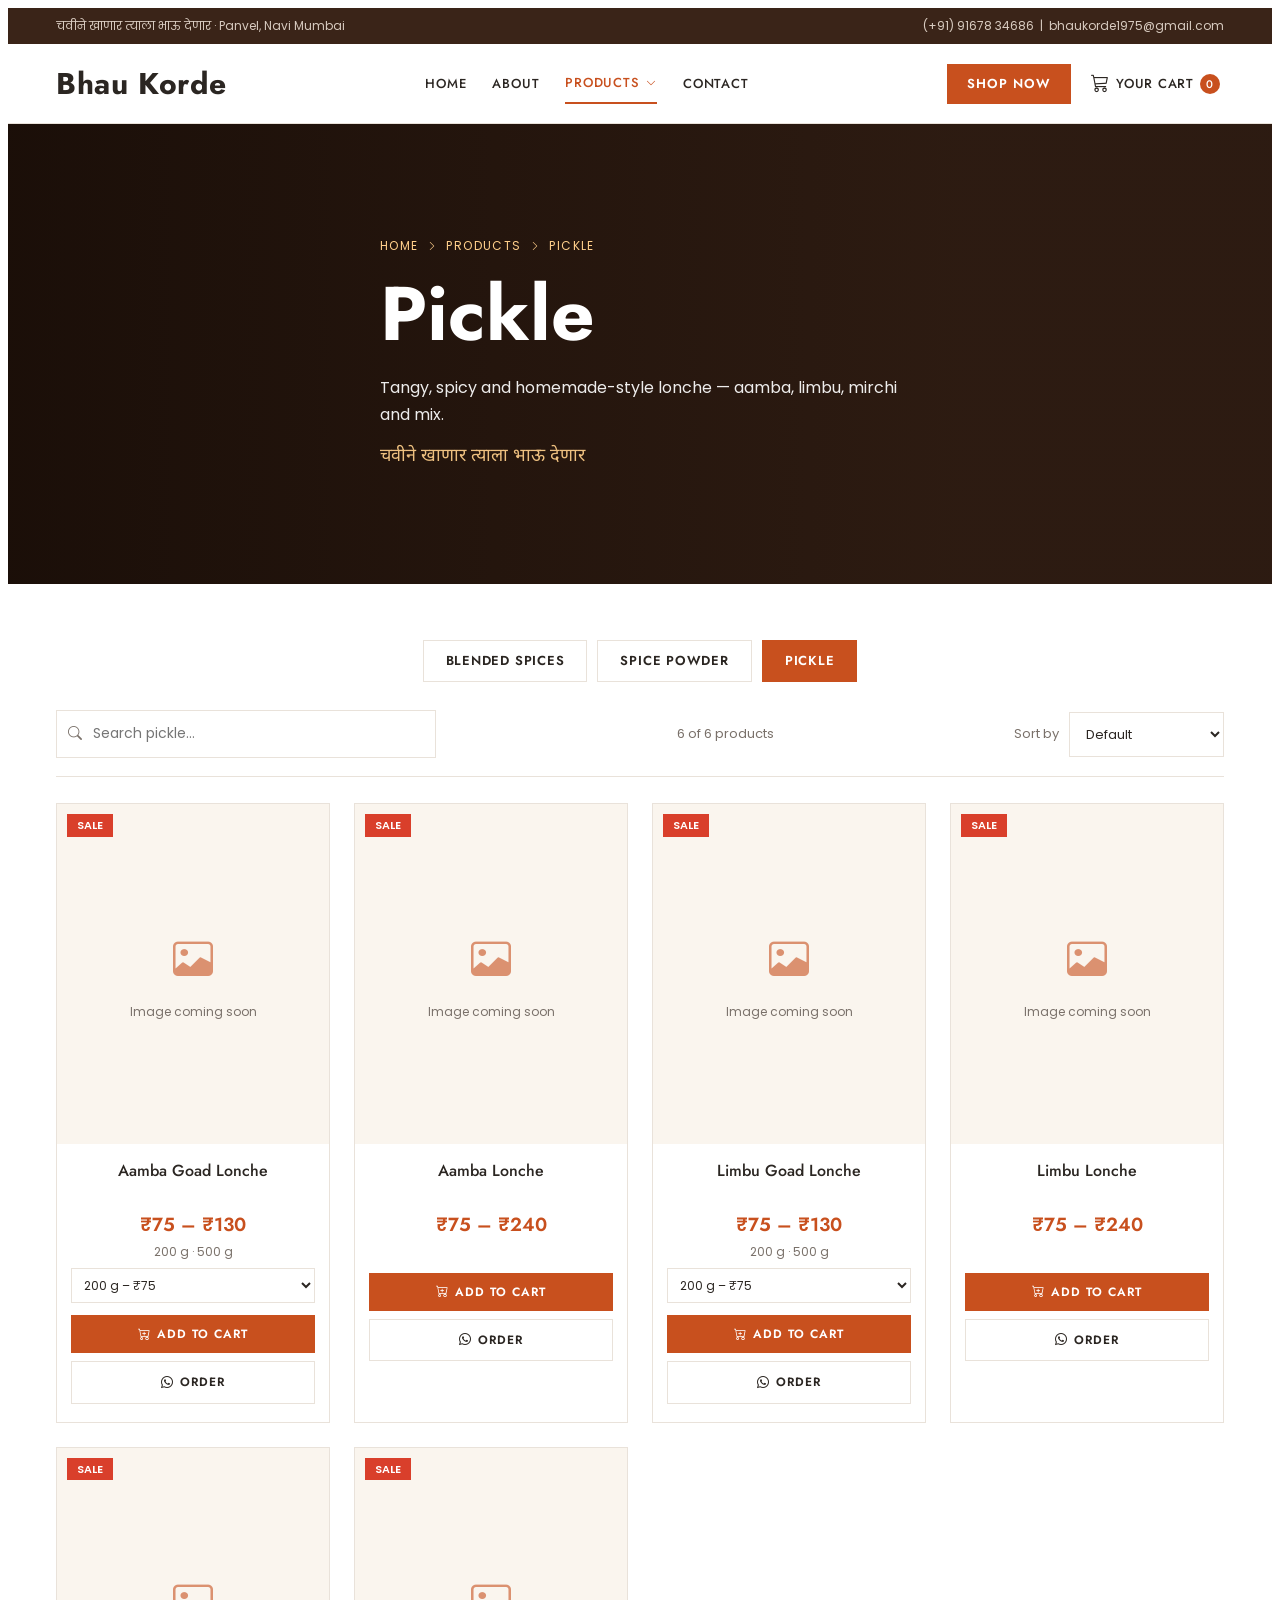
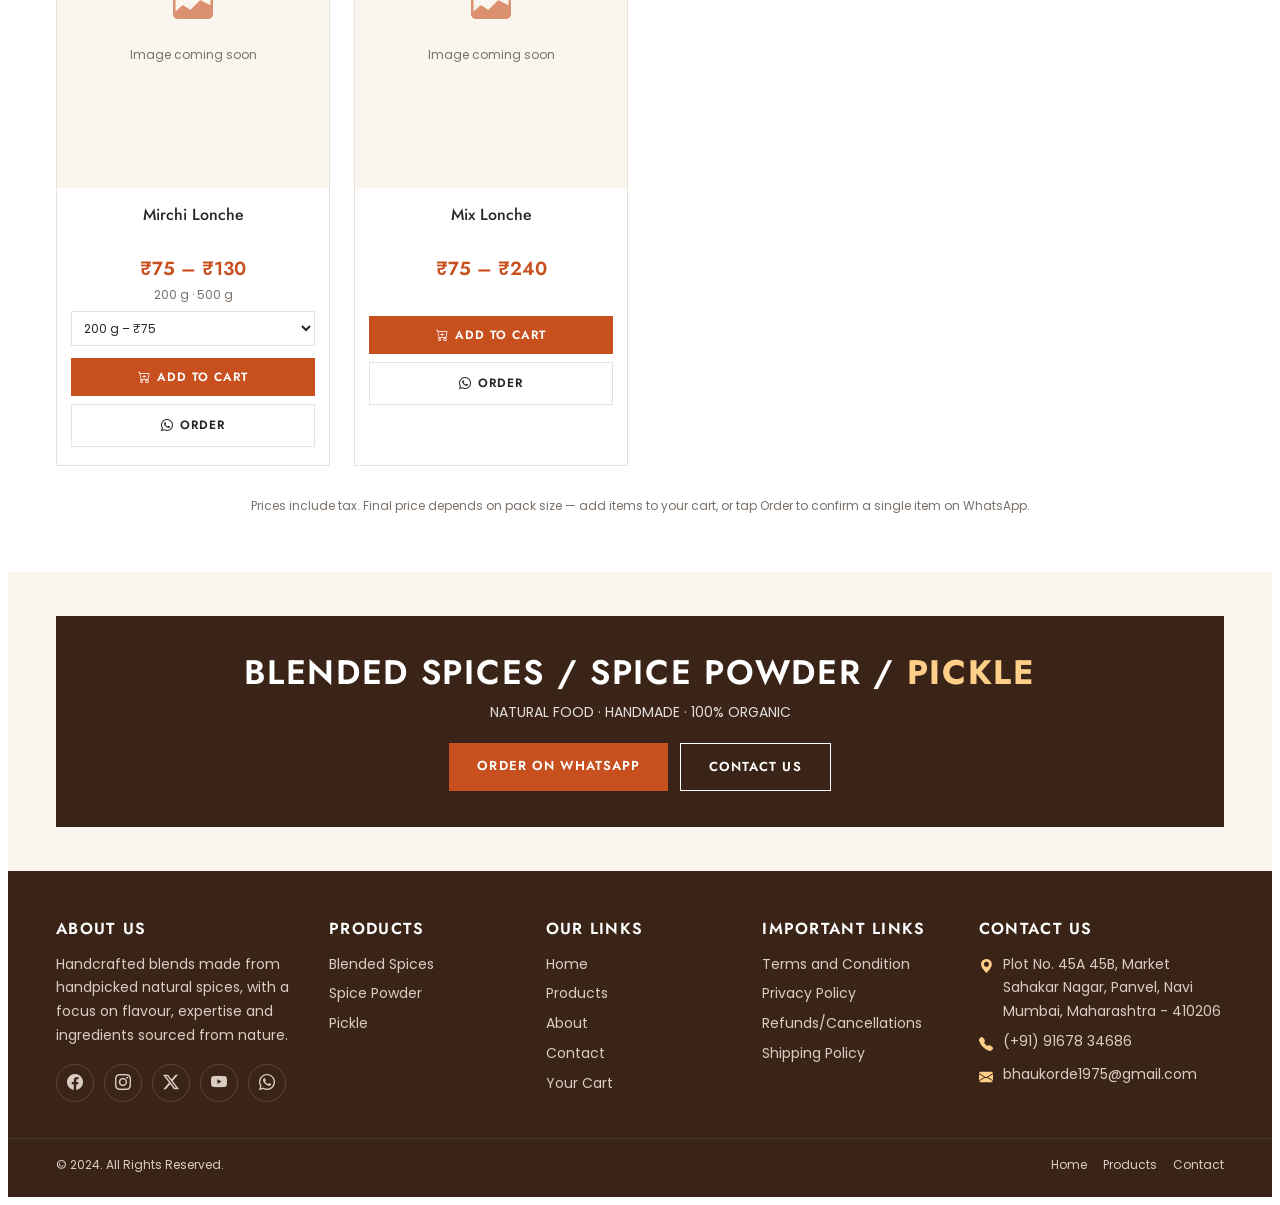
<file: pickle.html>
<!DOCTYPE html>
<html lang="en">
<head>
<meta charset="utf-8">
<meta name="viewport" content="width=device-width, initial-scale=1, viewport-fit=cover">
<title>Pickle – Bhau Korde Masale</title>
<meta name="description" content="Order Bhau Korde pickles (lonche) — Aamba, Limbu, Mirchi and Mix Lonche, plus sweet Goad varieties, made the traditional homemade way.">
<link rel="stylesheet" href="https://fonts.googleapis.com/css2?family=Jost:wght@400;500;600;700&family=Poppins:wght@300;400;500;600&family=Noto+Sans+Devanagari:wght@400;600&display=swap">
<link rel="stylesheet" href="https://cdn.jsdelivr.net/npm/bootstrap-icons@1.11.3/font/bootstrap-icons.min.css">
<style>
/* Layout: classic storefront — top bar, mega header, rotating hero, tabbed product grid, banners, categories, team, blog, trust row, footer */
:root{
  --bg:#ffffff; --fg:#2b2622; --muted:#7a716a; --line:#e9e2da; --soft:#faf5ee;
  --accent:#c8501e; --accent-ink:#ffffff; --deep:#3a2418; --sale:#d93f2b; --star:#e0a526;
  --font-body:'Poppins',system-ui,-apple-system,'Segoe UI',sans-serif;
  --font-head:'Jost','Poppins',system-ui,sans-serif;
}
@media (prefers-color-scheme: dark){:root:not([data-theme="light"]){
  --bg:#17120f; --fg:#f1e9e1; --muted:#a79b91; --line:#3a2f28; --soft:#211a15;
  --accent:#e0703a; --accent-ink:#1a0f08; --deep:#0f0b09; --sale:#ef6a55; --star:#e8b84a; color-scheme:dark}}
:root[data-theme="dark"]{
  --bg:#17120f; --fg:#f1e9e1; --muted:#a79b91; --line:#3a2f28; --soft:#211a15;
  --accent:#e0703a; --accent-ink:#1a0f08; --deep:#0f0b09; --sale:#ef6a55; --star:#e8b84a; color-scheme:dark}
*{box-sizing:border-box}
body{background:var(--bg);color:var(--fg);font-family:var(--font-body);font-size:14px;line-height:1.7}
a{color:inherit;text-decoration:none}
a:hover{color:var(--accent)}
h1,h2,h3,h4,h5{font-family:var(--font-head);font-weight:600;margin:0;line-height:1.25;text-wrap:balance}
p{margin:0}
.wrap{max-width:1200px;margin-inline:auto;padding-inline:max(16px,env(safe-area-inset-left,0px)) max(16px,env(safe-area-inset-right,0px))}
.wrap{padding-left:max(16px,env(safe-area-inset-left,0px));padding-right:max(16px,env(safe-area-inset-right,0px))}
.btn{display:inline-block;background:var(--accent);color:var(--accent-ink);font-family:var(--font-head);font-weight:600;font-size:13px;letter-spacing:.08em;text-transform:uppercase;padding:12px 28px;border:0;cursor:pointer}
.btn:hover{background:var(--deep);color:#fff}
.btn.ghost{background:transparent;color:var(--fg);border:1px solid var(--fg)}
.btn.ghost:hover{background:var(--fg);color:var(--bg)}
:focus-visible{outline:2px solid var(--accent);outline-offset:2px}

/* top bar + header */
.topbar{background:var(--deep);color:#e9ddd2;font-size:12px}
.topbar .wrap{display:flex;justify-content:space-between;gap:12px;flex-wrap:wrap;padding-block:8px}
.topbar span{opacity:.9}
header.site{border-bottom:1px solid var(--line);background:var(--bg);position:sticky;top:env(safe-area-inset-top,0px);z-index:20}
.hrow{display:flex;align-items:center;justify-content:space-between;gap:16px;padding-block:14px}
.logo{font-family:var(--font-head);font-weight:700;font-size:30px;letter-spacing:.02em;display:flex;align-items:center;gap:8px}
.logo i{display:inline-block;width:26px;height:26px;border-radius:50% 50% 50% 0;background:var(--accent);transform:rotate(-45deg)}
nav.main{display:flex;gap:26px;align-items:center}
nav.main>div{position:relative}
nav.main a.top{font-family:var(--font-head);font-weight:500;text-transform:uppercase;letter-spacing:.06em;font-size:13px;padding:8px 0;display:block}
.drop{position:absolute;top:100%;left:0;background:var(--bg);border:1px solid var(--line);box-shadow:0 12px 30px rgb(0 0 0/.12);min-width:200px;padding:10px 0;display:none}
nav.main>div:hover .drop,nav.main>div:focus-within .drop{display:block}
.drop a{display:block;padding:6px 20px;font-size:13px}
.drop.mega{display:none;grid-template-columns:repeat(4,150px);gap:14px;padding:18px;min-width:0}
nav.main>div:hover .drop.mega,nav.main>div:focus-within .drop.mega{display:grid}
.mega .m{text-align:center}.mega .m .ph{height:100px;margin-bottom:6px}
.mega .m b{display:block;font-weight:500;font-size:12px;line-height:1.4}
.tools{display:flex;gap:16px;align-items:center;font-size:13px}
.tools button{background:none;border:0;color:inherit;cursor:pointer;font:inherit;padding:4px}
.cartbtn{display:flex;gap:6px;align-items:center}
.cartbtn em{font-style:normal;background:var(--accent);color:var(--accent-ink);border-radius:50%;width:20px;height:20px;display:grid;place-items:center;font-size:11px}
.burger{display:none}
@media(max-width:980px){
  nav.main{display:none;position:absolute;left:0;right:0;top:100%;background:var(--bg);flex-direction:column;align-items:flex-start;gap:0;padding:8px max(16px,env(safe-area-inset-left,0px));border-bottom:1px solid var(--line)}
  nav.main.open{display:flex}
  nav.main>div{width:100%}.drop{position:static;display:block;border:0;box-shadow:none;padding:0 0 6px 14px;min-width:0}
  .burger{display:block}
  .tools .hide-s{display:none}
}

/* image placeholders */
.ph{position:relative;background:linear-gradient(135deg,hsl(var(--h) 55% 62%),hsl(calc(var(--h) + 25) 60% 36%));display:grid;place-items:center;overflow:hidden;color:rgb(255 255 255/.92);font-family:var(--font-head);font-weight:600}
.ph::before{content:"";position:absolute;width:62%;aspect-ratio:1;border-radius:50%;background:radial-gradient(circle at 35% 30%,rgb(255 255 255/.45),rgb(255 255 255/0) 60%),hsl(calc(var(--h) - 8) 60% 30%);box-shadow:0 14px 30px rgb(0 0 0/.25)}
.ph span{position:relative;font-size:clamp(12px,2.4vw,15px);text-align:center;padding:0 8px;text-shadow:0 1px 4px rgb(0 0 0/.5)}
.ph.flat::before{display:none}

/* hero */
.hero{position:relative;height:clamp(340px,52vw,560px);overflow:hidden;background:var(--deep)}
.slide{position:absolute;inset:0;opacity:0;transition:opacity .8s;display:flex;align-items:center}
.slide.on{opacity:1;z-index:1}
.slide .bg{position:absolute;inset:0}
.slide .bg::after{content:"";position:absolute;inset:0;background:linear-gradient(90deg,rgb(20 10 5/.78),rgb(20 10 5/.1) 70%)}
.slide .txt{position:relative;color:#fff;max-width:520px}
.slide h2{font-size:clamp(34px,6vw,64px);font-weight:700}
.slide .off{font-size:clamp(16px,2.4vw,22px);margin:10px 0 4px}
.slide .cp{margin-bottom:22px;font-size:14px}
.slide .cp b{color:#ffcf8a;letter-spacing:.1em}
.dots{position:absolute;bottom:16px;left:0;right:0;display:flex;justify-content:center;gap:8px;z-index:3}
.dots button{width:10px;height:10px;border-radius:50%;border:1px solid #fff;background:transparent;padding:0;cursor:pointer}
.dots button.on{background:#fff}
.arrow{position:absolute;top:50%;z-index:3;transform:translateY(-50%);background:rgb(0 0 0/.35);color:#fff;border:0;width:40px;height:40px;cursor:pointer;font-size:18px}
.arrow.l{left:max(8px,env(safe-area-inset-left,0px))}.arrow.r{right:max(8px,env(safe-area-inset-right,0px))}

/* section heads */
section{padding-block:56px}
.shead{text-align:center;max-width:620px;margin:0 auto 30px}
.shead h2{font-size:clamp(26px,4vw,36px);text-transform:uppercase;letter-spacing:.04em}
.shead h2::after{content:"";display:block;width:56px;height:2px;background:var(--accent);margin:12px auto 12px}
.shead p{color:var(--muted)}

/* tabs + products */
.tabs{display:flex;justify-content:center;gap:28px;margin-bottom:28px;flex-wrap:wrap}
.tabs button{background:none;border:0;border-bottom:2px solid transparent;font-family:var(--font-head);font-weight:600;font-size:17px;text-transform:uppercase;letter-spacing:.05em;color:var(--muted);cursor:pointer;padding:4px 0}
.tabs button.on{color:var(--fg);border-color:var(--accent)}
.grid{display:grid;grid-template-columns:repeat(4,minmax(0,1fr));gap:24px}
@media(max-width:980px){.grid{grid-template-columns:repeat(3,minmax(0,1fr))}}
@media(max-width:700px){.grid{grid-template-columns:repeat(2,minmax(0,1fr));gap:14px}}
.card{position:relative;text-align:center}
.card .imgbox{position:relative;border:1px solid var(--line);overflow:hidden}
.card .ph{aspect-ratio:1}
.badge{position:absolute;top:10px;left:10px;background:var(--sale);color:#fff;font-size:11px;font-weight:600;padding:2px 10px;z-index:2;text-transform:uppercase}
.acts{position:absolute;left:0;right:0;bottom:-48px;display:flex;justify-content:center;gap:6px;transition:bottom .25s;z-index:2}
.card:hover .acts,.card:focus-within .acts{bottom:10px}
.acts button{width:36px;height:36px;border:0;background:var(--bg);color:var(--fg);cursor:pointer;font-size:15px;box-shadow:0 2px 8px rgb(0 0 0/.18)}
.acts button:hover{background:var(--accent);color:var(--accent-ink)}
@media(hover:none){.acts{bottom:8px}}
.card h5{font-size:16px;margin-top:12px;font-weight:500}
.stars{color:var(--star);font-size:12px;letter-spacing:2px}
.price{font-weight:600;color:var(--accent)}
.price s{color:var(--muted);font-weight:400;margin-left:6px}
.addcart{margin-top:8px;font-size:12px;padding:8px 18px}

/* promo banner */
.promo{background:var(--soft);padding-block:0}
.promo .wrap{display:grid;grid-template-columns:1fr 1fr;align-items:center;gap:32px}
.promo .ph{min-height:340px}
.promo .tx{padding-block:40px}
.promo small{color:var(--accent);font-weight:600;letter-spacing:.14em;text-transform:uppercase}
.promo h3{font-size:clamp(26px,4vw,40px);margin:8px 0 12px}
.promo p{color:var(--muted);margin-bottom:22px;max-width:46ch}
.promo .btns{display:flex;gap:12px;flex-wrap:wrap}
@media(max-width:760px){.promo .wrap{grid-template-columns:1fr}.promo .ph{min-height:240px}}

/* category mosaic */
.mosaic{display:grid;grid-template-columns:repeat(4,minmax(0,1fr));grid-auto-rows:210px;gap:16px}
.tile{position:relative;overflow:hidden}
.tile .ph{position:absolute;inset:0}
.tile .cap{position:absolute;left:0;right:0;bottom:0;padding:14px;background:linear-gradient(transparent,rgb(0 0 0/.65));color:#fff;z-index:2;display:flex;justify-content:space-between;align-items:end;gap:8px}
.tile h4{font-size:18px;font-weight:500}
.tile .cap a{font-size:11px;text-transform:uppercase;letter-spacing:.1em;border-bottom:1px solid #fff;color:#fff}
.tile.big{grid-column:span 2;grid-row:span 2}
.tile.wide{grid-column:span 2}
.tile.big .cap{padding:24px}.tile.big h4{font-size:30px}
.tile .offer{position:absolute;z-index:2;left:24px;top:24px;color:#fff;font-size:13px;letter-spacing:.08em}
.tile .offer b{display:block;font-family:var(--font-head);font-size:20px;letter-spacing:0}
@media(max-width:760px){.mosaic{grid-template-columns:repeat(2,minmax(0,1fr));grid-auto-rows:170px}.tile.big{grid-column:span 2;grid-row:span 1}}
.banner2{margin-top:24px;background:var(--deep);color:#fff;padding:36px 24px;text-align:center}
.banner2 h3{font-size:clamp(22px,3.4vw,34px);text-transform:uppercase;letter-spacing:.05em}
.banner2 h3 b{color:#ffcf8a}
.banner2 .btns{margin-top:18px;display:flex;gap:12px;justify-content:center;flex-wrap:wrap}
.banner2 .btn.ghost{color:#fff;border-color:#fff}.banner2 .btn.ghost:hover{background:#fff;color:var(--deep)}

/* team */
.team{display:grid;grid-template-columns:repeat(4,minmax(0,1fr));gap:24px}
@media(max-width:900px){.team{grid-template-columns:repeat(2,minmax(0,1fr))}}
.member{text-align:center}.member .ph{aspect-ratio:4/5}
.member h3{font-size:18px;margin-top:12px}.member p{color:var(--muted);font-size:13px}
.soc{display:flex;gap:8px;justify-content:center;margin-top:8px}
.soc a{width:28px;height:28px;border:1px solid var(--line);display:grid;place-items:center;font-size:11px;font-weight:600}
.soc a:hover{background:var(--accent);color:var(--accent-ink);border-color:var(--accent)}

/* collections */
.coll{display:grid;grid-template-columns:repeat(6,minmax(0,1fr));gap:16px}
@media(max-width:980px){.coll{grid-template-columns:repeat(3,minmax(0,1fr))}}
@media(max-width:560px){.coll{grid-template-columns:repeat(2,minmax(0,1fr))}}
.coll .it{text-align:center}.coll .ph{aspect-ratio:1;border-radius:50%}
.coll h4{font-size:16px;margin-top:10px;font-weight:500}.coll p{color:var(--muted);font-size:12px}
.coll a.v{font-size:11px;text-transform:uppercase;letter-spacing:.1em;color:var(--accent)}

/* blog */
.blog{display:grid;grid-template-columns:1fr 1fr;gap:28px}
@media(max-width:760px){.blog{grid-template-columns:1fr}}
.post .ph{aspect-ratio:16/9}
.post .meta{color:var(--muted);font-size:12px;margin:12px 0 4px}
.post h4{font-size:21px}
.post p{color:var(--muted);margin:8px 0 12px}
.post a.rm{color:var(--accent);font-weight:500;font-size:13px;text-transform:uppercase;letter-spacing:.08em}

/* premium */
.prem{display:grid;grid-template-columns:repeat(4,minmax(0,1fr));gap:24px}
@media(max-width:980px){.prem{grid-template-columns:repeat(2,minmax(0,1fr))}}
@media(max-width:520px){.prem{grid-template-columns:1fr}}
.prem .ph{aspect-ratio:4/3}
.prem h4{font-size:19px;margin:12px 0 4px}.prem p{color:var(--muted);font-size:13px}
.prem a{color:var(--accent);font-size:12px;text-transform:uppercase;letter-spacing:.08em;font-weight:500}
.trust{display:grid;grid-template-columns:repeat(3,minmax(0,1fr));gap:24px;margin-top:44px;padding:28px;background:var(--soft)}
@media(max-width:760px){.trust{grid-template-columns:1fr}}
.trust div{display:flex;gap:14px;align-items:flex-start}
.trust i{flex:none;width:46px;height:46px;border-radius:50%;background:var(--accent);color:var(--accent-ink);display:grid;place-items:center;font-style:normal;font-size:20px}
.trust h5{font-size:16px}.trust p{color:var(--muted);font-size:13px}

/* footer */
footer{background:var(--deep);color:#d9cdc2;padding-top:48px}
.fgrid{display:grid;grid-template-columns:1.3fr 1fr 1fr 1fr 1.3fr;gap:28px}
@media(max-width:980px){.fgrid{grid-template-columns:repeat(2,minmax(0,1fr))}}
@media(max-width:520px){.fgrid{grid-template-columns:1fr}}
footer h4{color:#fff;font-size:16px;text-transform:uppercase;letter-spacing:.08em;margin-bottom:14px}
footer ul{list-style:none;margin:0;padding:0}footer li{margin-bottom:6px}
footer a{color:#d9cdc2}footer a:hover{color:#ffcf8a}
.fsoc{display:flex;gap:8px;margin-top:12px}
.fsoc a{border:1px solid #5a4638;padding:2px 10px;font-size:12px}
.pay{display:flex;gap:6px;flex-wrap:wrap;margin-top:12px}
.pay span{border:1px solid #5a4638;padding:2px 8px;font-size:11px;border-radius:3px}
.fbot{border-top:1px solid #4a372b;margin-top:36px;padding-block:16px;font-size:12px}
.fbot .wrap{display:flex;justify-content:space-between;gap:12px;flex-wrap:wrap}
.fbot ul{display:flex;gap:16px}

/* newsletter modal + cookie bar */
.modal{position:fixed;inset:0;background:rgb(0 0 0/.55);display:none;place-items:center;z-index:60;padding:16px}
.modal.on{display:grid}
.mbox{background:var(--bg);max-width:760px;width:100%;display:grid;grid-template-columns:1fr 1fr;position:relative}
.mbox .ph{min-height:280px}
.mbox .tx{padding:32px 28px;display:flex;flex-direction:column;gap:10px;justify-content:center}
.mbox h3{font-size:24px}.mbox p{color:var(--muted);font-size:13px}
.mbox input{border:1px solid var(--line);background:var(--bg);color:var(--fg);padding:11px 12px;font:inherit}
.mbox .x{position:absolute;right:8px;top:8px;background:none;border:0;font-size:22px;cursor:pointer;color:var(--fg);z-index:2}
@media(max-width:620px){.mbox{grid-template-columns:1fr}.mbox .ph{min-height:140px}}
.cookie{position:fixed;left:0;right:0;bottom:0;background:var(--deep);color:#e9ddd2;z-index:55;padding:12px max(16px,env(safe-area-inset-right,0px)) calc(12px + env(safe-area-inset-bottom,0px)) max(16px,env(safe-area-inset-left,0px));display:flex;gap:16px;justify-content:center;align-items:center;flex-wrap:wrap;font-size:12px}
.cookie button{border:1px solid #fff;background:transparent;color:#fff;padding:4px 16px;cursor:pointer;font:inherit}
.cookie button.a{background:var(--accent);border-color:var(--accent);color:var(--accent-ink)}
.cookie[hidden]{display:none}
.toast{position:fixed;left:50%;bottom:70px;transform:translateX(-50%);background:var(--fg);color:var(--bg);padding:10px 18px;z-index:70;font-size:13px;opacity:0;pointer-events:none;transition:opacity .2s}
.toast.on{opacity:1}
@media(prefers-reduced-motion:reduce){.slide,.acts{transition:none}}
/* image holders for real photos (layout classes above are unchanged) */
.pimg{position:relative;background:var(--soft);display:grid;place-items:center;overflow:hidden;padding:10px;color:var(--muted);font-size:12px;text-align:center}
.pimg img{display:block;max-width:100%;max-height:100%;width:auto;height:auto;object-fit:contain}
.card .pimg{aspect-ratio:1}
.card .pimg img{width:100%;height:100%}
.lg{display:block;height:44px;width:auto;max-width:190px;object-fit:contain;background:#fff;border-radius:8px;padding:3px 8px}
.mega .m .pimg{height:100px;margin-bottom:6px}
.mega .m .pimg img{height:100%}
.promo .pimg{min-height:340px;padding:24px}.promo .pimg img{max-height:320px}
.tile .pimg{position:absolute;inset:0;padding:12px 12px 62px}
.tile .pimg img{height:100%;width:100%}
.tile.cover .pimg{padding:0}.tile.cover .pimg img{object-fit:cover}
.member .pimg{aspect-ratio:4/5;background:var(--soft)}
.member .pimg img{width:84px;height:84px}
.coll .pimg{aspect-ratio:1;border-radius:50%;padding:14px}
.coll .pimg img{width:100%;height:100%}
.post .pimg{aspect-ratio:16/9;padding:0}.post .pimg img{width:100%;height:100%;object-fit:cover}
.prem .pimg{aspect-ratio:4/3}.prem .pimg img{width:100%;height:100%}
.prem .pimg.icon img{width:84px;height:84px}
.mbox .pimg{min-height:280px}.mbox .pimg img{max-height:240px}
.trust i{background:#fff8e2}.trust i img{width:28px;height:28px;object-fit:contain}
.drop.mega .m{display:block}
.tabs button{white-space:nowrap}
.slide .bg.imgbg::after{background:linear-gradient(90deg,rgb(20 10 5/.78),rgb(20 10 5/.1) 70%)}

/* ---- updates ---- */
html{scroll-behavior:smooth}
section[id],#top{scroll-margin-top:70px}
.cartbtn i{font-size:18px}
.burger i{line-height:1}
nav.main a.top i{font-size:10px;margin-left:2px}
.drop a:hover{background:var(--soft)}
/* hero photo backgrounds */
.slide .bg.imgbg{background-size:cover;background-position:center;background-color:var(--deep)}
/* products centered */
.grid{display:flex;flex-wrap:wrap;justify-content:center;gap:24px}
.grid .card{width:calc(25% - 18px)}
@media(max-width:980px){.grid .card{width:calc(33.333% - 16px)}}
@media(max-width:700px){.grid{gap:14px}.grid .card{width:calc(50% - 7px)}}
@media(max-width:420px){.grid .card{width:100%;max-width:300px}}
.acts button i{line-height:1}
/* who we are */
.team{gap:24px}
.member{background:var(--bg);border:1px solid var(--line);border-top:3px solid var(--accent);padding:34px 20px 30px;transition:transform .25s,box-shadow .25s}
.member:hover{transform:translateY(-6px);box-shadow:0 16px 34px rgb(0 0 0/.1)}
.member .ico{display:grid;place-items:center;width:76px;height:76px;margin:0 auto 16px;border-radius:50%;background:var(--soft);color:var(--accent);font-size:32px;border:1px dashed var(--accent)}
.member h3{margin-top:0;font-size:19px}
.member p{margin-top:6px}
/* premium quality */
.prem{display:flex;flex-wrap:wrap;justify-content:center;gap:24px}
.prem>div{width:calc(33.333% - 16px);border:1px solid var(--line);text-align:center;padding-bottom:20px;background:var(--bg);transition:box-shadow .25s}
.prem>div:hover{box-shadow:0 14px 30px rgb(0 0 0/.1)}
.prem .pimg{aspect-ratio:4/3;margin-bottom:0}
.prem h4{margin:16px 0 6px}
.prem p{padding:0 18px;margin-bottom:10px}
.prem a i{font-size:11px;margin-left:2px}
@media(max-width:980px){.prem>div{width:calc(50% - 12px)}}
@media(max-width:560px){.prem>div{width:100%}}
.trust{align-items:center}
.trust div{align-items:center}
.trust i{background:var(--accent);color:var(--accent-ink);font-size:22px;width:52px;height:52px}
/* footer */
.fsoc{gap:10px;margin-top:16px}
.fsoc a{width:38px;height:38px;padding:0;border-radius:50%;display:grid;place-items:center;font-size:16px;border:1px solid #5a4638;transition:background .2s,transform .2s}
.fsoc a:hover{background:var(--accent);border-color:var(--accent);color:#fff;transform:translateY(-3px)}
.fcon li{display:flex;gap:10px;align-items:flex-start}
.fcon i{color:#ffcf8a;margin-top:3px;flex:none}

/* google reviews */
.rv{display:grid;grid-template-columns:1fr 1.2fr 1.2fr;gap:24px;align-items:stretch}
@media(max-width:980px){.rv{grid-template-columns:1fr 1fr}.rv-sum{grid-column:1/-1}}
@media(max-width:620px){.rv{grid-template-columns:1fr}}
.rv-sum{background:var(--deep);color:#fff;text-align:center;padding:34px 24px;display:flex;flex-direction:column;align-items:center;justify-content:center;gap:6px}
.rv-g{display:flex;gap:8px;align-items:center;font-family:var(--font-head);letter-spacing:.08em;text-transform:uppercase;font-size:13px;color:#e9ddd2}
.rv-g i{font-size:20px;color:#fff}
.rv-score{font-family:var(--font-head);font-size:72px;font-weight:700;line-height:1;color:#ffcf8a}
.rv-sum p{opacity:.85;margin-bottom:12px}
.rv-stars{color:var(--star);display:flex;gap:4px;font-size:15px}
.rv-sum .rv-stars{justify-content:center;font-size:18px}
.rv-card{position:relative;background:var(--bg);border:1px solid var(--line);border-top:3px solid var(--accent);padding:30px 26px 24px;display:flex;flex-direction:column;gap:10px;transition:transform .25s,box-shadow .25s}
.rv-card:hover{transform:translateY(-6px);box-shadow:0 16px 34px rgb(0 0 0/.1)}
.rv-q{position:absolute;right:18px;top:10px;font-size:52px;line-height:1;color:var(--accent);opacity:.18}
.rv-card h4{font-size:20px}
.rv-card p{color:var(--muted);flex:1}
.rv-by{display:flex;gap:12px;align-items:center;border-top:1px solid var(--line);padding-top:16px;margin-top:6px}
.rv-by .av{width:42px;height:42px;border-radius:50%;background:var(--soft);color:var(--accent);display:grid;place-items:center;font-size:20px;flex:none}
.rv-by b{display:block;font-family:var(--font-head);font-weight:600;line-height:1.3}
.rv-by small{color:var(--muted);font-size:12px;display:flex;gap:5px;align-items:center}

/* google reviews slider */
.rsum{display:flex;justify-content:center;align-items:center;gap:10px;flex-wrap:wrap;margin:-6px 0 28px}
.rsum .bi-google{font-size:22px;color:var(--accent)}
.rsum b{font-family:var(--font-head);font-size:26px}
.rsum .stars{font-size:14px;letter-spacing:2px}
.rsum>span:last-child{color:var(--muted)}
.rwrap{position:relative}
.rtrack{display:flex;gap:20px;overflow-x:auto;scroll-snap-type:x mandatory;scroll-behavior:smooth;scrollbar-width:none;padding:6px 2px 18px}
.rtrack::-webkit-scrollbar{display:none}
.rcard{flex:0 0 calc(33.333% - 14px);scroll-snap-align:start;background:var(--bg);border:1px solid var(--line);border-top:3px solid var(--accent);padding:26px 24px 22px;display:flex;flex-direction:column;gap:12px;position:relative;transition:box-shadow .25s,transform .25s}
.rcard:hover{box-shadow:0 14px 30px rgb(0 0 0/.1);transform:translateY(-4px)}
.rcard .q{position:absolute;right:18px;top:10px;font-size:46px;line-height:1;color:var(--accent);opacity:.18}
.rcard .stars{font-size:13px}
.rcard h4{font-size:18px}
.rcard p{color:var(--muted);flex:1}
.rauth{display:flex;align-items:center;gap:12px;padding-top:14px;border-top:1px solid var(--line)}
.rav{flex:none;width:42px;height:42px;border-radius:50%;background:var(--accent);color:var(--accent-ink);display:grid;place-items:center;font-family:var(--font-head);font-weight:600;font-size:17px}
.rauth b{display:block;font-weight:600;line-height:1.3}
.rauth small{color:var(--muted);display:flex;align-items:center;gap:5px}
.rauth small i{color:var(--accent)}
.rarrow{position:absolute;top:50%;transform:translateY(-60%);z-index:3;width:42px;height:42px;border-radius:50%;border:1px solid var(--line);background:var(--bg);color:var(--fg);cursor:pointer;display:grid;place-items:center;box-shadow:0 4px 14px rgb(0 0 0/.15)}
.rarrow:hover{background:var(--accent);color:var(--accent-ink);border-color:var(--accent)}
.rarrow.l{left:-18px}.rarrow.r{right:-18px}
.rdots{display:flex;justify-content:center;gap:8px;margin-top:6px}
.rdots button{width:10px;height:10px;border-radius:50%;border:1px solid var(--accent);background:transparent;padding:0;cursor:pointer}
.rdots button.on{background:var(--accent)}
@media(max-width:980px){.rcard{flex-basis:calc(50% - 10px)}}
@media(max-width:640px){.rcard{flex-basis:88%}.rarrow{display:none}}
@media(prefers-reduced-motion:reduce){.rtrack{scroll-behavior:auto}}

/* ===== About page ===== */
.ahero{position:relative;min-height:clamp(320px,42vw,460px);display:flex;align-items:center;color:#fff;overflow:hidden;background-color:var(--deep);background-size:cover;background-position:center;background-repeat:no-repeat}
.ahero::before{content:"";position:absolute;inset:0;background:linear-gradient(90deg,rgb(20 10 5/.82),rgb(20 10 5/.35) 75%)}
.ahero .wrap{position:relative;z-index:1;padding-block:56px}
.crumb{display:flex;gap:8px;align-items:center;font-size:12px;letter-spacing:.12em;text-transform:uppercase;color:#ffcf8a}
.crumb a{color:#ffcf8a}.crumb a:hover{color:#fff}
.ahero h1{font-size:clamp(40px,7vw,76px);font-weight:700;margin:10px 0 12px}
.ahero p{max-width:520px;font-size:16px;opacity:.92}
.ahero .mr{font-family:'Noto Sans Devanagari',var(--font-body);margin-top:14px;color:#ffcf8a;font-size:18px}

.story{display:grid;grid-template-columns:1.05fr 1fr;gap:56px;align-items:center}
.story small,.kick{color:var(--accent);font-weight:600;letter-spacing:.14em;text-transform:uppercase;font-size:12px}
.story h2{font-size:clamp(28px,4vw,44px);margin:8px 0 18px;text-transform:uppercase;letter-spacing:.03em}
.story p{color:var(--muted);margin-bottom:14px;font-size:15px}
.story p b{color:var(--fg);font-weight:600}
.sphoto{position:relative}
.sphoto img{display:block;width:100%;aspect-ratio:5/4.4;object-fit:cover;background:var(--soft)}
.sphoto::before{content:"";position:absolute;inset:18px -18px -18px 18px;border:2px solid var(--accent);z-index:-1}
.sphoto .est{position:absolute;left:-18px;bottom:28px;background:var(--accent);color:var(--accent-ink);padding:16px 22px;font-family:var(--font-head);text-align:center;box-shadow:0 12px 26px rgb(0 0 0/.25)}
.est b{display:block;font-size:42px;line-height:1;font-weight:700}
.est span{font-size:11px;letter-spacing:.14em;text-transform:uppercase}
@media(max-width:860px){.story{grid-template-columns:1fr;gap:44px}.sphoto::before{inset:14px -8px -14px 8px}.sphoto .est{left:12px}}

.vals{display:grid;grid-template-columns:repeat(4,minmax(0,1fr));gap:22px}
@media(max-width:900px){.vals{grid-template-columns:repeat(2,minmax(0,1fr))}}
.val{background:var(--bg);border:1px solid var(--line);border-top:3px solid var(--accent);padding:30px 18px;text-align:center;transition:transform .25s,box-shadow .25s}
.val:hover{transform:translateY(-6px);box-shadow:0 16px 34px rgb(0 0 0/.1)}
.val .ic{display:grid;place-items:center;width:78px;height:78px;margin:0 auto 14px;border-radius:50%;background:var(--soft);border:1px dashed var(--accent);color:var(--accent);font-size:30px}
.val .ic img{width:42px;height:42px;object-fit:contain}
.val h3{font-size:18px}

.mrsec .box{max-width:900px;margin:0 auto;text-align:center}
.mrsec h2{font-family:'Noto Sans Devanagari',var(--font-head);font-size:clamp(26px,4vw,38px);margin-bottom:18px}
.mrsec h2::after{content:"";display:block;width:56px;height:2px;background:var(--accent);margin:14px auto 0}
.mrsec p{font-family:'Noto Sans Devanagari',var(--font-body);font-size:16px;line-height:2;color:var(--muted)}

.trio{display:grid;grid-template-columns:repeat(3,minmax(0,1fr));gap:24px}
@media(max-width:860px){.trio{grid-template-columns:1fr}}
.tcard{background:var(--soft);padding:34px 28px;border-left:3px solid var(--accent)}
.tcard>i{font-size:30px;color:var(--accent)}
.tcard h4{font-size:21px;margin:10px 0 10px}
.tcard p,.tcard li{color:var(--muted)}
.tcard ul{margin:0;padding:0;list-style:none}
.tcard li{display:flex;gap:10px;margin-bottom:8px}
.tcard li i{color:var(--accent);margin-top:4px;font-size:13px}

.stats{background:var(--deep);color:#fff;padding-block:44px}
.stats .wrap{display:grid;grid-template-columns:repeat(4,minmax(0,1fr));gap:24px;text-align:center}
@media(max-width:760px){.stats .wrap{grid-template-columns:repeat(2,minmax(0,1fr))}}
.stats b{display:block;font-family:var(--font-head);font-size:clamp(34px,5vw,52px);color:#ffcf8a;line-height:1.1}
.stats span{font-size:12px;letter-spacing:.14em;text-transform:uppercase;opacity:.85}

.rgrid{display:grid;grid-template-columns:repeat(3,minmax(0,1fr));gap:20px}
@media(max-width:900px){.rgrid{grid-template-columns:1fr}}

.reveal{opacity:0;transform:translateY(26px);transition:opacity .7s ease,transform .7s ease}
.reveal.show{opacity:1;transform:none}
@media(prefers-reduced-motion:reduce){.reveal{opacity:1;transform:none;transition:none}}

/* Handmade Spices: full-size product images */
.prem .pimg{aspect-ratio:auto;padding:0;background:var(--bg);display:block}
.prem .pimg img{display:block;width:100%;height:auto;max-width:100%;max-height:none;object-fit:contain}
.prem>div{padding-bottom:22px;overflow:hidden}
.prem h4{font-size:20px}

/* ===== Product pages ===== */
.cats{display:flex;gap:10px;justify-content:center;flex-wrap:wrap;margin-bottom:28px}
.cats a{border:1px solid var(--line);padding:9px 22px;font-family:var(--font-head);font-weight:600;text-transform:uppercase;letter-spacing:.06em;font-size:13px;background:var(--bg)}
.cats a:hover{border-color:var(--accent)}
.cats a.on{background:var(--accent);color:var(--accent-ink);border-color:var(--accent)}
.ptools{display:flex;justify-content:space-between;align-items:center;gap:14px;flex-wrap:wrap;margin-bottom:26px;padding-bottom:18px;border-bottom:1px solid var(--line)}
.psearch{position:relative;flex:1 1 260px;max-width:380px}
.psearch i{position:absolute;left:12px;top:50%;transform:translateY(-50%);color:var(--muted)}
.psearch input,.psort select{width:100%;border:1px solid var(--line);background:var(--bg);color:var(--fg);padding:11px 12px 11px 36px;font:inherit}
.psort{display:flex;align-items:center;gap:10px;color:var(--muted);font-size:13px}
.psort select{padding:11px 12px;width:auto}
.pcount{color:var(--muted);font-size:13px}
.pgrid{display:grid;grid-template-columns:repeat(4,minmax(0,1fr));gap:24px}
@media(max-width:1020px){.pgrid{grid-template-columns:repeat(3,minmax(0,1fr))}}
@media(max-width:720px){.pgrid{grid-template-columns:repeat(2,minmax(0,1fr));gap:14px}}
@media(max-width:380px){.pgrid{grid-template-columns:1fr}}
.pc{position:relative;display:flex;flex-direction:column;background:var(--bg);border:1px solid var(--line);text-align:center;transition:transform .25s,box-shadow .25s}
.pc:hover{transform:translateY(-6px);box-shadow:0 16px 34px rgb(0 0 0/.12)}
.pc .badge{z-index:3}
.pc .pi{display:block;aspect-ratio:4/5;background:var(--soft);overflow:hidden}
.pc .pi img{display:block;width:100%;height:100%;object-fit:contain}
.pc .noimg{display:grid;place-content:center;gap:8px;height:100%;color:var(--muted);font-size:12px;text-align:center;padding:12px}
.pc .noimg i{font-size:40px;color:var(--accent);opacity:.6}
.pc .pb{display:flex;flex-direction:column;flex:1;padding:16px 14px 18px}
.pc h3{font-size:16px;font-weight:500;line-height:1.35;min-height:2.7em}
.pc h3 a:hover{color:var(--accent)}
.pc .pp{font-family:var(--font-head);font-weight:600;font-size:19px;color:var(--accent);margin-top:6px}
.pc .sz{color:var(--muted);font-size:12px;min-height:1.6em}
.pc .btn{margin-top:auto;width:100%;font-size:12px;padding:10px 12px}
.pc .btn i{margin-right:6px}
.pc .btn{margin-top:12px}
.pempty{text-align:center;color:var(--muted);padding:50px 0}
.pempty i{display:block;font-size:34px;color:var(--accent);margin-bottom:8px}
.pnote{margin-top:30px;text-align:center;color:var(--muted);font-size:12px}
nav.main a.top.cur{color:var(--accent);border-bottom:2px solid var(--accent)}
</style>
<link rel="stylesheet" href="assets/cart.css">
</head>
<body>
<noscript><style>.reveal{opacity:1;transform:none}</style></noscript>

<div class="topbar"><div class="wrap"><span>चवीने खाणार त्याला भाऊ देणार &middot; Panvel, Navi Mumbai</span><span>(+91) 91678 34686 &nbsp;|&nbsp; bhaukorde1975@gmail.com</span></div></div>

<header class="site">
  <div class="wrap hrow">
    <button class="burger" id="burger" aria-label="Menu" style="background:none;border:0;color:inherit;font-size:22px;cursor:pointer"><i class="bi bi-list"></i></button>
    <a class="logo" href="index.html" aria-label="Bhau Korde home"><img class="lg" src="https://bhaukorde.in/wp-content/uploads/2024/03/LOGO-English.png" alt="Bhau Korde" onerror="this.replaceWith(document.createTextNode('Bhau Korde'))"></a>
    <nav class="main" id="nav">
      <div><a class="top" href="index.html">Home</a></div>
      <div><a class="top" href="about.html">About</a></div>
      <div><a class="top cur" href="blended-spices.html" aria-current="page">Products <i class="bi bi-chevron-down"></i></a>
        <div class="drop"><a href="blended-spices.html">Blended Spices</a><a href="spice-powder.html">Spice Powder</a><a href="pickle.html">Pickle</a></div></div>
      <div><a class="top" href="contact.html">Contact</a></div>
    </nav>
    <div class="tools"><a class="btn shopbtn hide-s" href="blended-spices.html">Shop Now</a><a class="cartbtn" href="cart.html" aria-label="Your cart"><i class="bi bi-cart3"></i> <span class="ctxt">Your Cart</span> <em class="cartN">0</em></a></div>
  </div>
</header>

<main id="top">

<!-- HERO: background image -->
<div class="ahero" style="background-image:url(https://savithrammas.com/site/image/cache/catalog/A-Guide-to-Savithrammas-Exotic-Pickles-and-Spices-1080x540.jpg),url(https://images.unsplash.com/photo-1506368249639-73a05d6f6488?auto=format&fit=crop&w=1920&q=75)" role="img" aria-label="Pickle spices">
  <div class="wrap">
    <div class="crumb"><a href="index.html">Home</a><i class="bi bi-chevron-right" style="font-size:10px"></i><a href="blended-spices.html">Products</a><i class="bi bi-chevron-right" style="font-size:10px"></i><span>Pickle</span></div>
    <h1>Pickle</h1>
    <p>Tangy, spicy and homemade-style lonche — aamba, limbu, mirchi and mix.</p>
    <p class="mr">चवीने खाणार त्याला भाऊ देणार</p>
  </div>
</div>

<section><div class="wrap">
  <div class="cats" aria-label="Product categories"><a href="blended-spices.html">Blended Spices</a><a href="spice-powder.html">Spice Powder</a><a href="pickle.html" class="on" aria-current="page">Pickle</a></div>
  <div class="ptools">
    <label class="psearch"><i class="bi bi-search"></i><input id="q" type="search" placeholder="Search pickle…" aria-label="Search products"></label>
    <span class="pcount" id="cnt" aria-live="polite"></span>
    <label class="psort">Sort by <select id="sort"><option value="def">Default</option><option value="lo">Price: low to high</option><option value="hi">Price: high to low</option><option value="az">Name: A to Z</option></select></label>
  </div>
  <div class="pgrid" id="pgrid"></div>
  <div class="pempty" id="pempty" hidden><i class="bi bi-search"></i>No products match your search.</div>
  <p class="pnote">Prices include tax. Final price depends on pack size &mdash; add items to your cart, or tap Order to confirm a single item on WhatsApp.</p>
</div></section>

<section style="background:var(--soft);padding-block:44px"><div class="wrap">
  <div class="banner2" style="margin-top:0"><h3>Blended Spices / Spice Powder / <b>Pickle</b></h3><p style="margin-top:6px;opacity:.85">NATURAL FOOD &middot; HANDMADE &middot; 100% ORGANIC</p><div class="btns"><a class="btn" href="https://wa.me/919167834686" target="_blank" rel="noopener">Order on WhatsApp</a><a class="btn ghost" href="contact.html">Contact Us</a></div></div>
</div></section>
</main>

<footer id="footer">
  <div class="wrap fgrid">
    <div><h4>About us</h4><p>Handcrafted blends made from handpicked natural spices, with a focus on flavour, expertise and ingredients sourced from nature.</p><div class="fsoc"><a href="#" aria-label="Facebook"><i class="bi bi-facebook"></i></a><a href="#" aria-label="Instagram"><i class="bi bi-instagram"></i></a><a href="#" aria-label="X (Twitter)"><i class="bi bi-twitter-x"></i></a><a href="#" aria-label="YouTube"><i class="bi bi-youtube"></i></a><a href="https://wa.me/919167834686" aria-label="WhatsApp"><i class="bi bi-whatsapp"></i></a></div></div>
    <div><h4>Products</h4><ul><li><a href="blended-spices.html">Blended Spices</a></li><li><a href="spice-powder.html">Spice Powder</a></li><li><a href="pickle.html">Pickle</a></li></ul></div>
    <div><h4>Our Links</h4><ul><li><a href="index.html">Home</a></li><li><a href="blended-spices.html">Products</a></li><li><a href="about.html">About</a></li><li><a href="contact.html">Contact</a></li><li><a href="cart.html">Your Cart</a></li></ul></div>
    <div><h4>Important Links</h4><ul><li><a href="#footer">Terms and Condition</a></li><li><a href="#footer">Privacy Policy</a></li><li><a href="#footer">Refunds/Cancellations</a></li><li><a href="#footer">Shipping Policy</a></li></ul></div>
    <div><h4>Contact us</h4><ul class="fcon"><li><i class="bi bi-geo-alt-fill"></i><span>Plot No. 45A 45B, Market Sahakar Nagar, Panvel, Navi Mumbai, Maharashtra - 410206</span></li><li><i class="bi bi-telephone-fill"></i><a href="tel:+919167834686">(+91) 91678 34686</a></li><li><i class="bi bi-envelope-fill"></i><a href="mailto:bhaukorde1975@gmail.com">bhaukorde1975@gmail.com</a></li></ul></div>
  </div>
  <div class="fbot"><div class="wrap"><span>&copy; 2024. All Rights Reserved.</span><ul><li><a href="index.html">Home</a></li><li><a href="blended-spices.html">Products</a></li><li><a href="contact.html">Contact</a></li></ul></div></div>
</footer>

<script>
var U="https://bhaukorde.in/wp-content/uploads/",WA="919167834686",SITE="https://bhaukorde.in/product/";
var P=[["Aamba Goad Lonche", 75, 130, "200 g · 500 g", "2024/04/13.png", null, "aamba-god-lonche", 1], ["Aamba Lonche", 75, 240, "", "2024/04/9.png", null, "aamba-lonche", 1], ["Limbu Goad Lonche", 75, 130, "200 g · 500 g", "2024/04/14.png", null, "limbi-god-lonche", 1], ["Limbu Lonche", 75, 240, "", "2024/04/10.png", null, "limbu-lonche", 1], ["Mirchi Lonche", 75, 130, "200 g · 500 g", "2024/04/12.png", null, "mirchi-lonche", 1], ["Mix Lonche", 75, 240, "", "2024/04/11.png", null, "mix-lonche", 1]];
function $(s){return document.querySelector(s)}
var NOIMG='<div class="noimg"><i class="bi bi-image"></i>Image coming soon</div>';
function imgFail(i){var f=(i.dataset.fb||"").split("|").filter(Boolean);if(f.length){i.dataset.fb=f.slice(1).join("|");i.src=U+f[0]}else{i.parentNode.innerHTML=NOIMG}}
function rs(n){return "\u20B9"+n}
function price(p){return p[1]===p[2]?rs(p[1]):rs(p[1])+" \u2013 "+rs(p[2])}
function esc(s){return s.replace(/[&<>"]/g,function(c){return {"&":"&amp;","<":"&lt;",">":"&gt;",'"':"&quot;"}[c]})}
function opts(p){var s=p[3]?p[3].split(/\s*\u00b7\s*/):[];
  if(s.length>1){var g=parseFloat(s[0]);return s.map(function(z,i){return {size:z,price:i===0?p[1]:i===s.length-1?p[2]:Math.round(p[1]*parseFloat(z)/g)}})}
  if(s.length===1)return [{size:s[0],price:p[1]}];
  return [{size:p[1]===p[2]?"":"Smallest pack",price:p[1]}]}
function sel(p,i){var o=opts(p);return o.length>1?'<select class="szsel" aria-label="Pack size">'+o.map(function(x,j){return '<option value="'+j+'">'+esc(x.size)+' \u2013 '+rs(x.price)+'</option>'}).join("")+'</select>':""}
function card(p){
  var img=p[4]?'<img src="'+U+p[4]+'" data-fb="'+(p[5]||"")+'" alt="'+esc(p[0])+'" loading="lazy" onerror="imgFail(this)">':NOIMG;
  var msg=encodeURIComponent("Hello Bhau Korde, I would like to order: "+p[0]);
  return '<article class="pc">'+(p[7]?'<span class="badge">Sale</span>':'')
   +'<a class="pi" href="'+SITE+p[6]+'/" target="_blank" rel="noopener" aria-label="'+esc(p[0])+'">'+img+'</a>'
   +'<div class="pb"><h3><a href="'+SITE+p[6]+'/" target="_blank" rel="noopener">'+esc(p[0])+'</a></h3>'
   +'<div class="pp">'+price(p)+'</div><div class="sz">'+(p[3]?esc(p[3]):"")+'</div>'+sel(p)+'<button class="btn addc" data-add="'+P.indexOf(p)+'"><i class="bi bi-cart-plus"></i>Add to cart</button>'
   +'<a class="btn" href="https://wa.me/'+WA+'?text='+msg+'" target="_blank" rel="noopener"><i class="bi bi-whatsapp"></i>Order</a></div></article>'}
function view(){
  var q=$("#q").value.trim().toLowerCase(),s=$("#sort").value;
  var L=P.filter(function(p){return !q||p[0].toLowerCase().indexOf(q)>-1});
  if(s==="lo")L.sort(function(a,b){return a[1]-b[1]});
  if(s==="hi")L.sort(function(a,b){return b[1]-a[1]});
  if(s==="az")L.sort(function(a,b){return a[0].localeCompare(b[0])});
  $("#pgrid").innerHTML=L.map(card).join("");
  $("#pempty").hidden=L.length>0;
  $("#cnt").textContent=L.length+" of "+P.length+" products"}
$("#pgrid").addEventListener("click",function(e){var b=e.target.closest("[data-add]");if(!b)return;
  var p=P[+b.dataset.add],o=opts(p),s=b.parentNode.querySelector(".szsel"),x=o[s?+s.value:0];
  BK.add({id:p[6],name:p[0],price:x.price,size:x.size,img:p[4]?U+p[4]:""})});
$("#q").addEventListener("input",view);$("#sort").addEventListener("change",view);view();

/* mobile menu */
$("#burger").onclick=function(){$("#nav").classList.toggle("open")};
document.querySelectorAll("#nav a").forEach(function(a){a.addEventListener("click",function(){$("#nav").classList.remove("open")})});
/* scroll reveal */
var els=document.querySelectorAll(".reveal");
if("IntersectionObserver" in window){var io=new IntersectionObserver(function(en){en.forEach(function(e){if(e.isIntersecting){e.target.classList.add("show");io.unobserve(e.target)}})},{threshold:.12});els.forEach(function(el){io.observe(el)})}else{els.forEach(function(el){el.classList.add("show")})}
</script>
<script src="assets/cart.js"></script>
</body>
</html>
</file>
<file: assets/cart.css>
/* Shared cart styles — Bhau Korde */
.tools a.cartbtn{display:flex;gap:6px;align-items:center;color:inherit;font-family:var(--font-head);font-weight:500;text-transform:uppercase;letter-spacing:.06em;font-size:13px;padding:4px}
.tools a.cartbtn:hover,.tools a.cartbtn.cur{color:var(--accent)}
.tools a.cartbtn.cur{border-bottom:2px solid var(--accent)}
.tools a.cartbtn i{font-size:18px}
.tools a.shopbtn{padding:9px 20px}
.pc .btn.addc{margin-top:12px}
.pc .btn.addc+.btn{margin-top:8px;background:transparent;color:var(--fg);border:1px solid var(--line)}
.pc .btn.addc+.btn:hover{background:#25d366;border-color:#25d366;color:#fff}
.pc .szsel{margin-top:6px;width:100%;padding:7px 8px;font:inherit;font-size:12px;background:var(--bg);color:var(--fg);border:1px solid var(--line)}
.toast{pointer-events:none}
.toast a{color:inherit;text-decoration:underline;pointer-events:auto;margin-left:8px}
/* cart page */
.cartpage{display:grid;grid-template-columns:minmax(0,1fr) 340px;gap:32px;align-items:start}
@media(max-width:900px){.cartpage{grid-template-columns:1fr}}
.citem{display:grid;grid-template-columns:84px minmax(0,1fr) auto;gap:16px;align-items:center;padding:16px 0;border-bottom:1px solid var(--line)}
.citem:first-child{padding-top:0}
.citem .ci{width:84px;height:84px;background:var(--soft);display:grid;place-items:center;overflow:hidden;color:var(--muted);font-size:11px;text-align:center}
.citem .ci img{width:100%;height:100%;object-fit:contain;display:block}
.citem h4{font-size:16px;font-weight:500}
.citem .cs{color:var(--muted);font-size:12px}
.citem .cu{color:var(--accent);font-family:var(--font-head);font-weight:600;margin-top:2px}
.citem .cr{text-align:right;display:grid;gap:8px;justify-items:end}
.citem .lt{font-family:var(--font-head);font-weight:600;font-size:17px}
.qty{display:inline-flex;border:1px solid var(--line);align-items:center}
.qty button{width:32px;height:32px;background:none;border:0;color:inherit;font-size:16px;cursor:pointer}
.qty button:hover{background:var(--soft);color:var(--accent)}
.qty span{min-width:34px;text-align:center;font-weight:500}
.rm{background:none;border:0;color:var(--muted);cursor:pointer;font:inherit;font-size:12px;padding:0}
.rm:hover{color:var(--sale)}
.csum{background:var(--soft);border:1px solid var(--line);padding:24px;position:sticky;top:90px}
.csum h3{font-size:20px;margin-bottom:14px}
.csum .row{display:flex;justify-content:space-between;gap:12px;padding:8px 0;border-bottom:1px dashed var(--line)}
.csum .row.tot{font-family:var(--font-head);font-weight:600;font-size:20px;border-bottom:0;padding-top:14px}
.csum .btn{display:block;width:100%;text-align:center;margin-top:14px}
.csum small{display:block;color:var(--muted);font-size:12px;margin-top:12px;line-height:1.5}
.cempty{text-align:center;padding:60px 16px;color:var(--muted)}
.cempty i{display:block;font-size:56px;color:var(--accent);opacity:.7;margin-bottom:10px}
.cempty h2{color:var(--fg);margin-bottom:8px}
.cempty .btn{margin-top:18px}
.cclear{margin-top:14px;font-size:13px}
@media(max-width:520px){.citem{grid-template-columns:64px minmax(0,1fr)}.citem .ci{width:64px;height:64px}.citem .cr{grid-column:1/-1;grid-auto-flow:column;justify-content:space-between;align-items:center;justify-items:start}}
.tools a.cartbtn{white-space:nowrap}
@media(max-width:560px){.tools a.cartbtn .ctxt{display:none}.tools a.cartbtn{gap:4px}}
</file>
